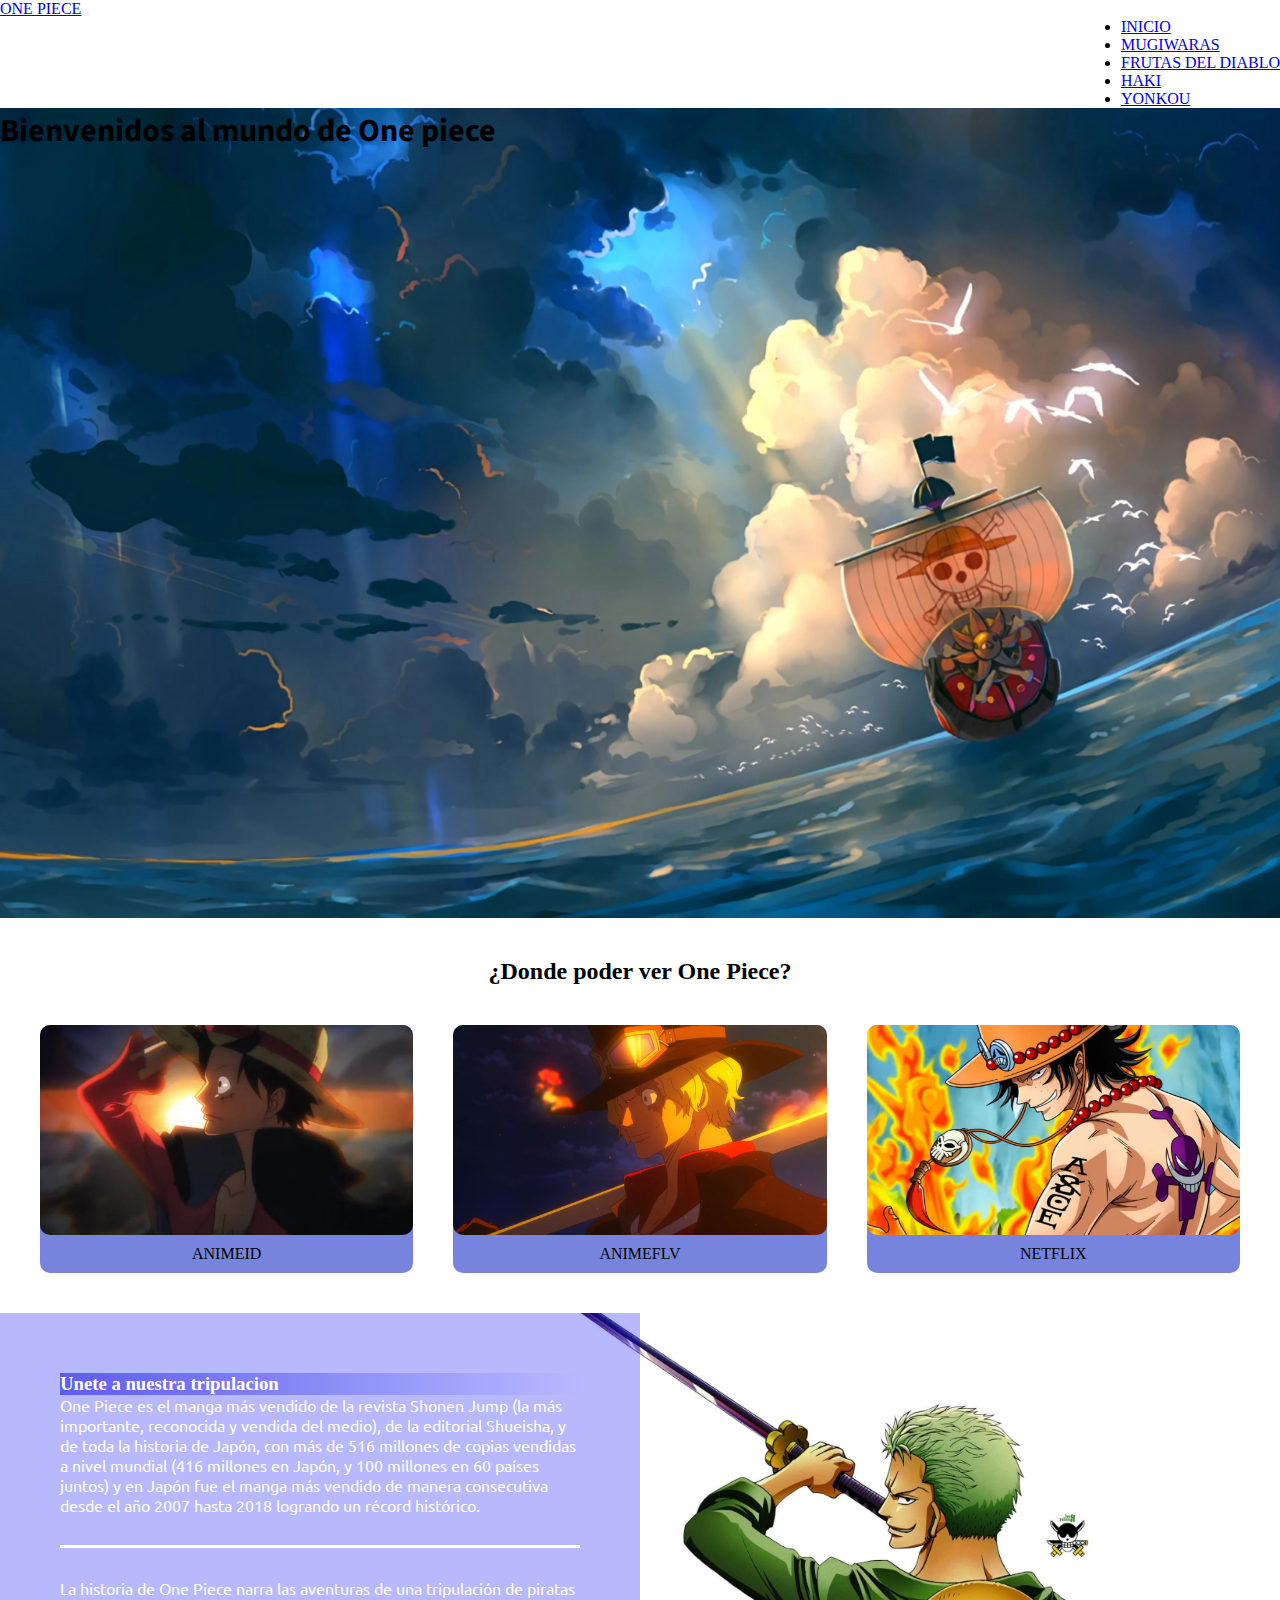
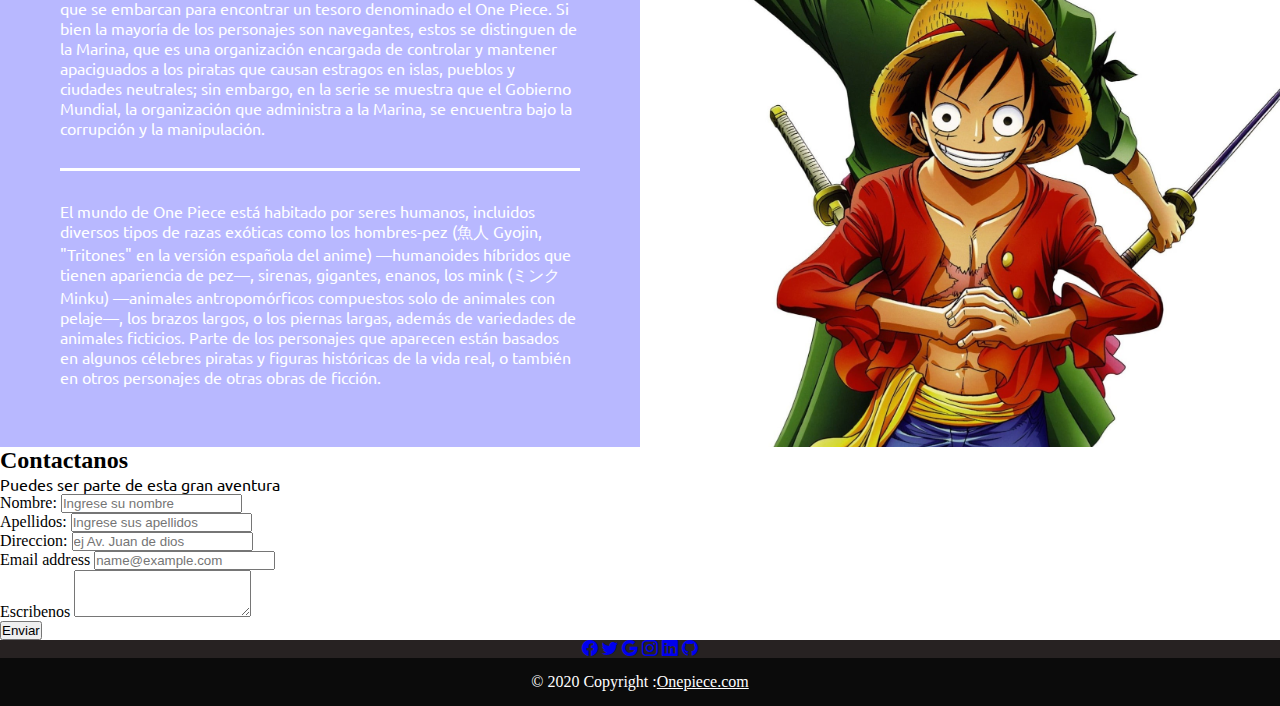
<file: index.html>
<!DOCTYPE html>
<html lang="en">

<head>
    <meta charset="UTF-8">
    <meta http-equiv="X-UA-Compatible" content="IE=edge">
    <meta name="viewport" content="width=device-width, initial-scale=1.0">
    <title>One Pice</title>
    <link rel="shortcut icon" href="./img/icono inicio calabera.webp" type="image/x-icon">
    <link rel="stylesheet" href="https://cdn.jsdelivr.net/npm/bootstrap-icons@1.10.3/font/bootstrap-icons.css">
    <link href="https://cdn.jsdelivr.net/npm/bootstrap@5.3.0-alpha1/dist/css/bootstrap.min.css" rel="stylesheet"
        integrity="sha384-GLhlTQ8iRABdZLl6O3oVMWSktQOp6b7In1Zl3/Jr59b6EGGoI1aFkw7cmDA6j6gD" crossorigin="anonymous">

    <link rel="stylesheet" href="./css/estilos.css">
</head>

<body>
    <header">
        <nav class="navbar navbar-expand-lg bg-primary-subtle fs-6">
            <div class="container-fluid">
                <a class="navbar-brand fw-bold" href="./index.html">ONE PIECE</a>
                <button class="navbar-toggler" type="button" data-bs-toggle="collapse" data-bs-target="#navbarNav"
                    aria-controls="navbarNav" aria-expanded="false" aria-label="Toggle navigation">
                    <span class="navbar-toggler-icon"></span>
                </button>
                <div class="collapse navbar-collapse" id="navbarNav">
                    <ul class="navbar-nav">
                        <li class="nav-item">
                            <a class="nav-link active" aria-current="page" href="./index.html">INICIO</a>
                        </li>
                        <li class="nav-item">
                            <a class="nav-link" href="./pages/mugiwaras.html">MUGIWARAS</a>
                        </li>
                        <li class="nav-item">
                            <a class="nav-link" href="./pages/frutasdeladiablo.html">FRUTAS DEL DIABLO</a>
                        </li>
                        <li class="nav-item">
                            <a class="nav-link" href="./pages/haki.html"">HAKI</a>
                        </li>
                        <li class=" nav-item">
                                <a class="nav-link" href="./pages/yonkou.html">YONKOU</a>
                        </li>
                    </ul>
                </div>
            </div>
        </nav>
        </header>

        <main>

            <section class="seccionPrincipal d-flex justify-content-center align-items-center text-center">
                <h1 class="text-white bg-dark p-3 rounded-4">Bienvenidos al mundo de One piece</h1>
            </section>

            <section class="paginasPiratas">
                <h2>¿Donde poder ver One Piece?</h2>

                <div class="targetas">
                    <div class="targeta targeta_luffi">
                        <img class="img" src="./img/luffireal.webp" alt="img-monkeydluffy">
                        <a href="">ANIMEID</a>
                    </div>
                    <div class="targeta targeta_sabo">
                        <img class="img" src="./img/sabo.jpg" alt="img-sabo">
                        <a href="">ANIMEFLV</a>
                    </div>
                    <div class="targeta targeta_asce">
                        <img class="img" src="./img/asce.webp" alt="img-asce">
                        <a href="">NETFLIX</a>
                    </div>
                </div>
            </section>


            <section class="pie_pagina">
                <div class="formulario">
                    <h3 class="unete">Unete a nuestra tripulacion</h3>
                    <p class="texto_1">One Piece es el manga más vendido de la revista Shonen Jump (la más importante,
                        reconocida y vendida del medio), de la editorial Shueisha, y de toda la historia de Japón, con
                        más
                        de 516 millones de copias vendidas a
                        nivel mundial (416 millones en Japón, y 100 millones en 60 países juntos) y en Japón fue el
                        manga
                        más vendido de manera
                        consecutiva desde el año 2007 hasta 2018 logrando un récord histórico.</p>
                    <p class="texto_1">La historia de One Piece narra las aventuras de una tripulación de piratas que se
                        embarcan para encontrar un tesoro
                        denominado el One Piece. Si bien la mayoría de los personajes son navegantes, estos se
                        distinguen de
                        la Marina, que es
                        una organización encargada de controlar y mantener apaciguados a los piratas que causan estragos
                        en
                        islas, pueblos y
                        ciudades neutrales; sin embargo, en la serie se muestra que el Gobierno Mundial, la organización
                        que
                        administra a la
                        Marina, se encuentra bajo la corrupción y la manipulación.</p>
                    <p> El mundo de One Piece está habitado por seres humanos, incluidos diversos tipos de razas
                        exóticas
                        como los hombres-pez
                        (魚人 Gyojin, "Tritones" en la versión española del anime) —humanoides híbridos que tienen
                        apariencia
                        de pez—, sirenas,
                        gigantes, enanos, los mink (ミンク Minku) —animales antropomórficos compuestos solo de animales con
                        pelaje—, los brazos
                        largos, o los piernas largas, además de variedades de animales ficticios. Parte de los
                        personajes
                        que aparecen están
                        basados en algunos célebres piratas y figuras históricas de la vida real, o también en otros
                        personajes de otras obras
                        de ficción.</p>
                </div>
            </section>

            <section class="container pt-5 pb-5">
                <h2 class="text-center">Contactanos</h2>
                <p class="text-center">Puedes ser parte de esta gran aventura</p>
                <form action="">
                    <div class="mb-3">
                        <label for="exampleFormControlInput1" class="form-label">Nombre:</label>
                        <input type="text" class="form-control" id="exampleFormControlInput1"
                            placeholder="Ingrese su nombre">
                    </div>
                    <div class="mb-3">
                        <label for="exampleFormControlInput1" class="form-label">Apellidos:</label>
                        <input type="text" class="form-control" id="exampleFormControlInput1"
                            placeholder="Ingrese sus apellidos">
                    </div>
                    <div class="mb-3">
                        <label for="exampleFormControlInput1" class="form-label">Direccion:</label>
                        <input type="text" class="form-control" id="exampleFormControlInput1"
                            placeholder="ej Av. Juan de dios">
                    </div>
                    <div class="mb-3">
                        <label for="exampleFormControlInput1" class="form-label">Email address</label>
                        <input type="email" class="form-control" id="exampleFormControlInput1"
                            placeholder="name@example.com">
                    </div>
                    <div class="mb-3">
                        <label for="exampleFormControlTextarea1" class="form-label">Escribenos</label>
                        <textarea class="form-control" id="exampleFormControlTextarea1" rows="3"></textarea>
                    </div>
                    <button type="submit" class="btn btn-outline-primary">Enviar</button>
                </form>
            </section>
        </main>

        <footer class="pie_pagina2">
            <div class="container p-4 pb-0">
                <div class="mb-4">
                    <a class="btn btn-outline-light btn-floating m-1"
                        href="https://es-la.facebook.com/login/device-based/regular/login/" role="button"><i
                            class="bi bi-facebook"></i></a>
                    <a class="btn btn-outline-light btn-floating m-1" href="https://twitter.com/?lang=es"
                        role="button"><i class="bi bi-twitter"></i></a>
                    <a class="btn btn-outline-light btn-floating m-1" href="https://www.google.com/" role="button"><i
                            class="bi bi-google"></i></a>
                    <a class="btn btn-outline-light btn-floating m-1" href="https://www.instagram.com/" role="button"><i
                            class="bi bi-instagram"></i></a>
                    <a class="btn btn-outline-light btn-floating m-1" href="https://cl.linkedin.com/" role="button"><i
                            class="bi bi-linkedin"></i></a>
                    <a class="btn btn-outline-light btn-floating m-1" href="https://github.com/" role="button"><i
                            class="bi bi-github"></i></a>
                </div>
            </div>
            <div class="copyright">
                © 2020 Copyright :
                <a href="https://one-piece.com/">Onepiece.com</a>
            </div>
        </footer>

        <script src="https://cdn.jsdelivr.net/npm/bootstrap@5.3.0-alpha1/dist/js/bootstrap.bundle.min.js"
            integrity="sha384-w76AqPfDkMBDXo30jS1Sgez6pr3x5MlQ1ZAGC+nuZB+EYdgRZgiwxhTBTkF7CXvN" crossorigin="anonymous">
            </script>

</body>

</html>
</file>
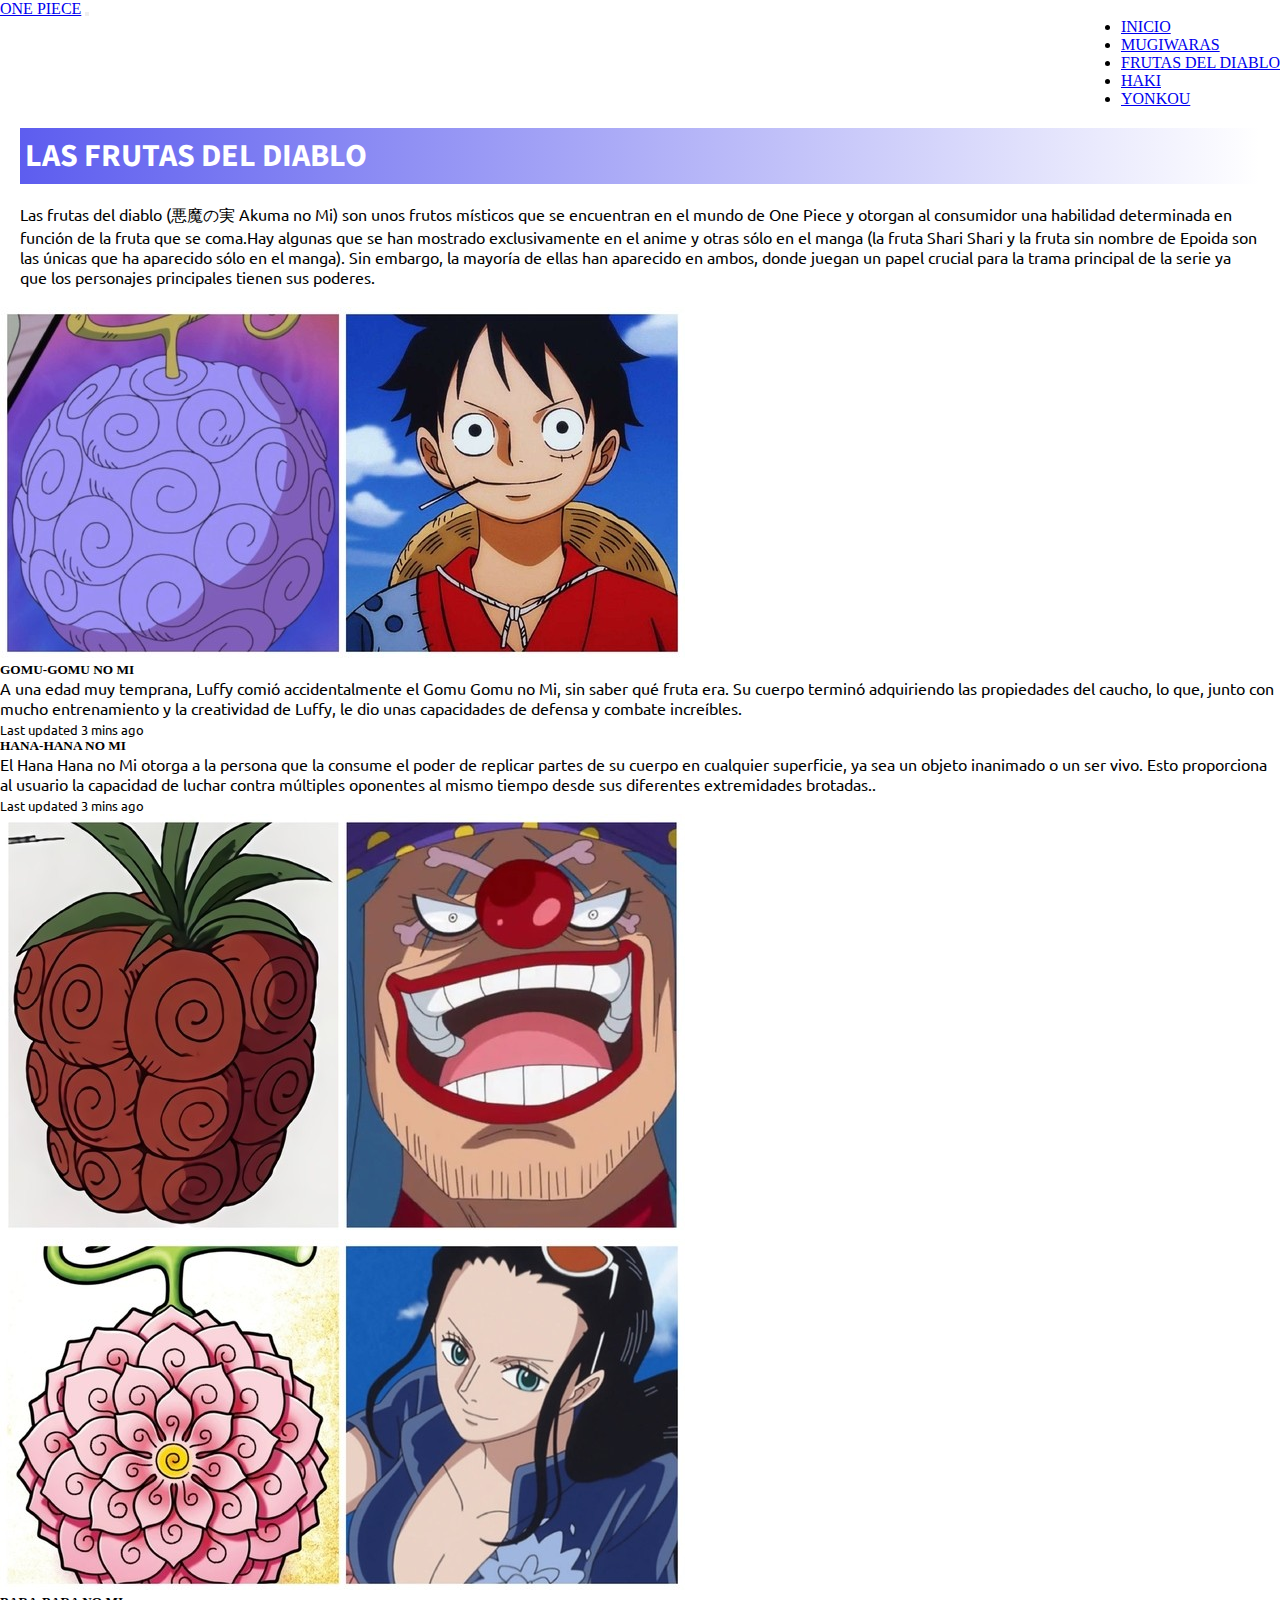
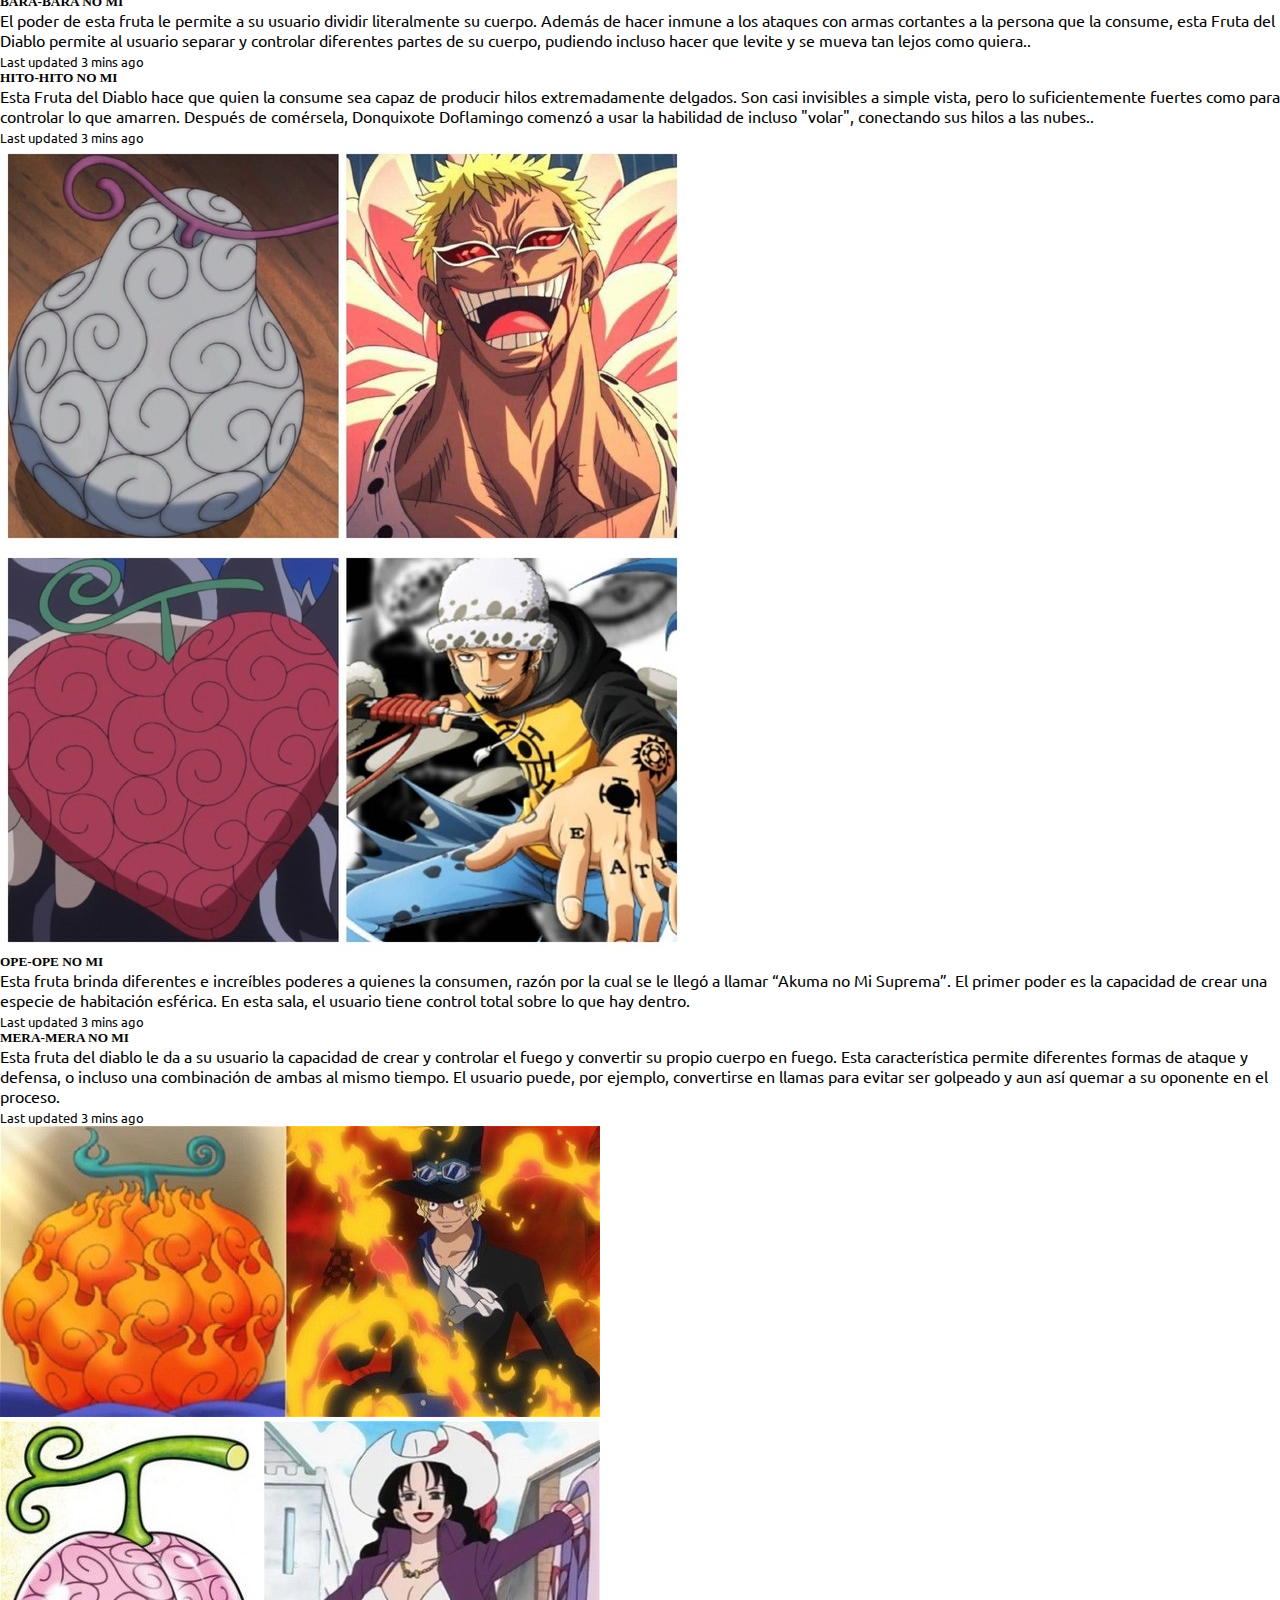
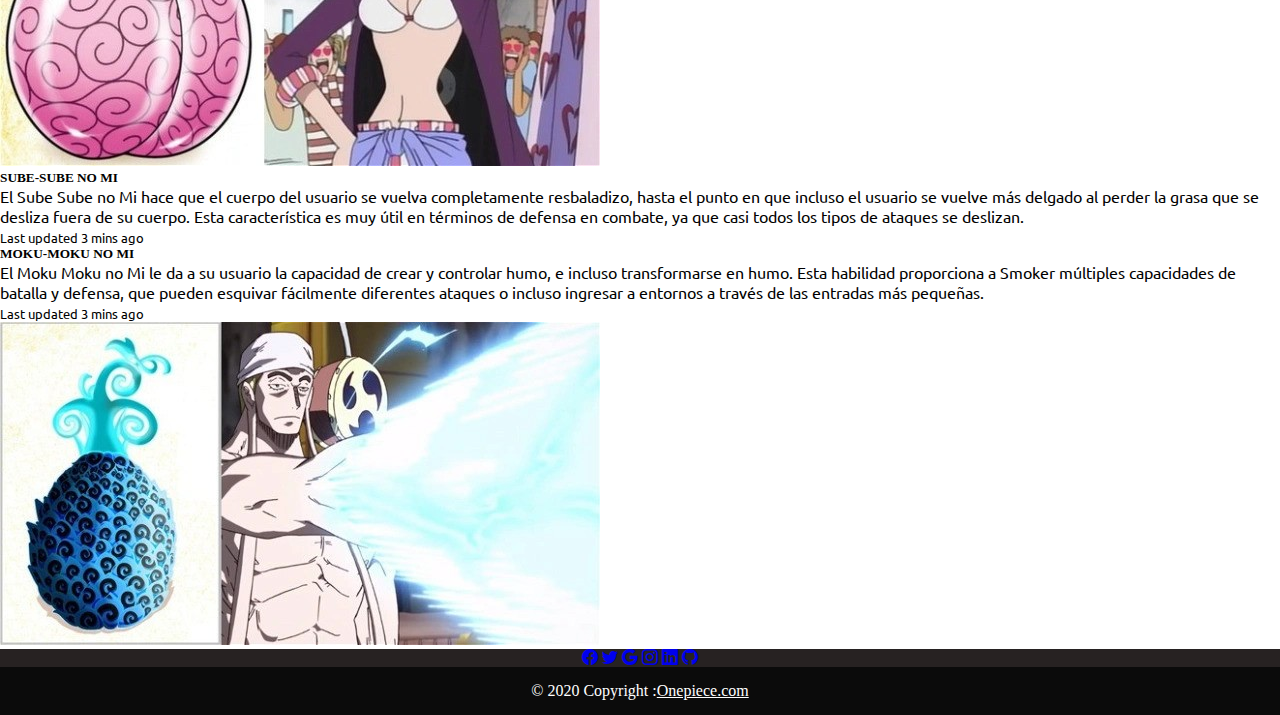
<file: pages/frutasdeladiablo.html>
<!DOCTYPE html>
<html lang="en">

<head>
    <meta charset="UTF-8">
    <meta http-equiv="X-UA-Compatible" content="IE=edge">
    <meta name="viewport" content="width=device-width, initial-scale=1.0">
    <title>Frutas del Diablo</title>
    <link rel="shortcut icon" href="../img/frutas del diablo icono.png" type="image/x-icon">
    <link rel="stylesheet" href="https://cdn.jsdelivr.net/npm/bootstrap-icons@1.10.3/font/bootstrap-icons.css">
    <link href="https://cdn.jsdelivr.net/npm/bootstrap@5.3.0-alpha1/dist/css/bootstrap.min.css" rel="stylesheet"
        integrity="sha384-GLhlTQ8iRABdZLl6O3oVMWSktQOp6b7In1Zl3/Jr59b6EGGoI1aFkw7cmDA6j6gD" crossorigin="anonymous">

    <link rel="stylesheet" href="../css/estilos.css">
</head>

<body>
    <header>
        <nav class="navbar navbar-expand-lg bg-primary-subtle fs-6">
            <div class="container-fluid">
                <a class="navbar-brand fw-bold" href="../index.html">ONE PIECE</a>
                <button class="navbar-toggler" type="button" data-bs-toggle="collapse" data-bs-target="#navbarNav"
                    aria-controls="navbarNav" aria-expanded="false" aria-label="Toggle navigation">
                    <span class="navbar-toggler-icon"></span>
                </button>
                <div class="collapse navbar-collapse" id="navbarNav">
                    <ul class="navbar-nav">
                        <li class="nav-item">
                            <a class="nav-link active" aria-current="page" href="../index.html">INICIO</a>
                        </li>
                        <li class="nav-item">
                            <a class="nav-link" href="./mugiwaras.html">MUGIWARAS</a>
                        </li>
                        <li class="nav-item">
                            <a class="nav-link" href="./frutasdeladiablo.html">FRUTAS DEL DIABLO</a>
                        </li>
                        <li class="nav-item">
                            <a class="nav-link" href="./haki.html"">HAKI</a>
                        </li>
                        <li class=" nav-item">
                                <a class="nav-link" href="./yonkou.html">YONKOU</a>
                        </li>
                    </ul>
                </div>
            </div>
        </nav>
    </header>

    <main>
        <section class="tituloContenedor2">
            <h1>LAS FRUTAS DEL DIABLO</h1>

            <p class="justify-content">Las frutas del diablo (悪魔の実 Akuma no Mi) son unos frutos místicos que se
                encuentran en el mundo de One Piece y otorgan
                al consumidor una habilidad determinada en función de la fruta que se coma.Hay algunas que se han
                mostrado exclusivamente en el anime y otras sólo en el manga (la fruta Shari Shari y la fruta sin
                nombre de Epoida son las únicas que ha aparecido sólo en el manga). Sin embargo, la mayoría de ellas han
                aparecido en
                ambos, donde juegan un papel crucial para la trama principal de la serie ya que los personajes
                principales tienen sus
                poderes.</p>
        </section>

        <section class="container pb-3">
            <div class="row">

                <div class="col-md-6">
                    <div class="card mb-3">
                        <img src="../img/1-gomu-gomu-no-mi-luffy-cke.jpg" class="card-img-top" alt="img-gomugomu">
                        <div class="card-body">
                            <h5 class="card-title">GOMU-GOMU NO MI</h5>
                            <p class="card-text">A una edad muy temprana, Luffy comió accidentalmente el Gomu Gomu no
                                Mi, sin saber qué fruta era. Su cuerpo terminó
                                adquiriendo las propiedades del caucho, lo que, junto con mucho entrenamiento y la
                                creatividad de Luffy, le dio unas
                                capacidades de defensa y combate increíbles.</p>
                            <p class="card-text"><small class="text-muted">Last updated 3 mins ago</small></p>
                        </div>
                    </div>
                    <div class="card">
                        <div class="card-body">
                            <h5 class="card-title">HANA-HANA NO MI</h5>
                            <p class="card-text">El Hana Hana no Mi otorga a la persona que la consume el poder de
                                replicar partes de su cuerpo en cualquier superficie,
                                ya sea un objeto inanimado o un ser vivo. Esto proporciona al usuario la capacidad de
                                luchar contra múltiples oponentes
                                al mismo tiempo desde sus diferentes extremidades brotadas..</p>
                            <p class="card-text"><small class="text-muted">Last updated 3 mins ago</small></p>
                        </div>
                        <img src="../img/4-bara-bara-no-mi-buggy-cke.jpg" class="card-img-bottom" alt="img-barabara">
                    </div>
                </div>

                <div class="col-md-6">
                    <div class="card mb-3">
                        <img src="../img/2-hana-hana-no-mi-nico-robin-cke.jpg" class="card-img-top" alt="img-hanahana">
                        <div class="card-body">
                            <h5 class="card-title">BARA-BARA NO MI</h5>
                            <p class="card-text">El poder de esta fruta le permite a su usuario dividir literalmente su
                                cuerpo. Además de hacer inmune a los ataques con
                                armas cortantes a la persona que la consume, esta Fruta del Diablo permite al usuario
                                separar y controlar diferentes
                                partes de su cuerpo, pudiendo incluso hacer que levite y se mueva tan lejos como
                                quiera..</p>
                            <p class="card-text"><small class="text-muted">Last updated 3 mins ago</small></p>
                        </div>
                    </div>
                    <div class="card">
                        <div class="card-body">
                            <h5 class="card-title">HITO-HITO NO MI</h5>
                            <p class="card-text">Esta Fruta del Diablo hace que quien la consume sea capaz de producir
                                hilos extremadamente delgados. Son casi invisibles
                                a simple vista, pero lo suficientemente fuertes como para controlar lo que amarren.
                                Después de comérsela, Donquixote
                                Doflamingo comenzó a usar la habilidad de incluso "volar", conectando sus hilos a las
                                nubes..</p>
                            <p class="card-text"><small class="text-muted">Last updated 3 mins ago</small></p>
                        </div>
                        <img src="../img/6-ito-ito-no-mi-donquixote-doflamingo-1-cke.jpg" class="card-img-bottom"
                            alt="img-hitohito">
                    </div>
                </div>
            </div>
        </section>

        <section class="container pb-5">
            <div class="row">
                <div class="col-md-6">
                    <div class="card mb-3">
                        <img src="../img/7-ope-ope-no-mi-trafalgar-law-cke.jpg" class="card-img-top" alt="img-opeope">
                        <div class="card-body">
                            <h5 class="card-title">OPE-OPE NO MI</h5>
                            <p class="card-text">Esta fruta brinda diferentes e increíbles poderes a quienes la
                                consumen, razón por la cual se le llegó a llamar “Akuma
                                no Mi Suprema”. El primer poder es la capacidad de crear una especie de habitación
                                esférica. En esta sala, el usuario
                                tiene control total sobre lo que hay dentro.</p>
                            <p class="card-text"><small class="text-muted">Last updated 3 mins ago</small></p>
                        </div>
                    </div>
                    <div class="card">
                        <div class="card-body">
                            <h5 class="card-title">MERA-MERA NO MI</h5>
                            <p class="card-text">Esta fruta del diablo le da a su usuario la capacidad de crear y
                                controlar el fuego y convertir su propio cuerpo en
                                fuego. Esta característica permite diferentes formas de ataque y defensa, o incluso una
                                combinación de ambas al mismo
                                tiempo. El usuario puede, por ejemplo, convertirse en llamas para evitar ser golpeado y
                                aun así quemar a su oponente en
                                el proceso.</p>
                            <p class="card-text"><small class="text-muted">Last updated 3 mins ago</small></p>
                        </div>
                        <img src="../img/MERA-MERA.jpg" class="card-img-bottom" alt="img-meramera">
                    </div>
                </div>

                <div class="col-md-6">
                    <div class="card mb-3">
                        <img src="../img/comer comer.jpg" class="card-img-top" alt="img-subesube">
                        <div class="card-body">
                            <h5 class="card-title">SUBE-SUBE NO MI</h5>
                            <p class="card-text">El Sube Sube no Mi hace que el cuerpo del usuario se vuelva
                                completamente resbaladizo, hasta el punto en que incluso el
                                usuario se vuelve más delgado al perder la grasa que se desliza fuera de su cuerpo. Esta
                                característica es muy útil en
                                términos de defensa en combate, ya que casi todos los tipos de ataques se deslizan.</p>
                            <p class="card-text"><small class="text-muted">Last updated 3 mins ago</small></p>
                        </div>
                    </div>
                    <div class="card">
                        <div class="card-body">
                            <h5 class="card-title">MOKU-MOKU NO MI</h5>
                            <p class="card-text">El Moku Moku no Mi le da a su usuario la capacidad de crear y controlar
                                humo, e incluso transformarse en humo. Esta
                                habilidad proporciona a Smoker múltiples capacidades de batalla y defensa, que pueden
                                esquivar fácilmente diferentes
                                ataques o incluso ingresar a entornos a través de las entradas más pequeñas.</p>
                            <p class="card-text"><small class="text-muted">Last updated 3 mins ago</small></p>
                        </div>
                        <img src="../img/enel.jpg" class="card-img-bottom" alt="img-mokumoku">
                    </div>
                </div>
            </div>
        </section>
    </main>

    <footer class="pie_pagina2">
        <div class="container p-4 pb-0">
            <div class="mb-4">
                <a class="btn btn-outline-light btn-floating m-1" href="https://es-la.facebook.com/login/device-based/regular/login/" role="button"><i
                        class="bi bi-facebook"></i></a>
                <a class="btn btn-outline-light btn-floating m-1" href="https://twitter.com/?lang=es" role="button"><i
                        class="bi bi-twitter"></i></a>
                <a class="btn btn-outline-light btn-floating m-1" href="https://www.google.com/" role="button"><i
                        class="bi bi-google"></i></a>
                <a class="btn btn-outline-light btn-floating m-1" href="https://www.instagram.com/" role="button"><i
                        class="bi bi-instagram"></i></a>
                <a class="btn btn-outline-light btn-floating m-1" href="https://cl.linkedin.com/" role="button"><i
                        class="bi bi-linkedin"></i></a>
                <a class="btn btn-outline-light btn-floating m-1" href="https://github.com/" role="button"><i
                        class="bi bi-github"></i></a>
            </div>
        </div>
        <div class="copyright">
            © 2020 Copyright :
            <a href="https://one-piece.com/">Onepiece.com</a>
        </div>
    </footer>

    <script src="https://cdn.jsdelivr.net/npm/bootstrap@5.3.0-alpha1/dist/js/bootstrap.bundle.min.js"
        integrity="sha384-w76AqPfDkMBDXo30jS1Sgez6pr3x5MlQ1ZAGC+nuZB+EYdgRZgiwxhTBTkF7CXvN" crossorigin="anonymous">
        </script>

</body>

</html>
</file>
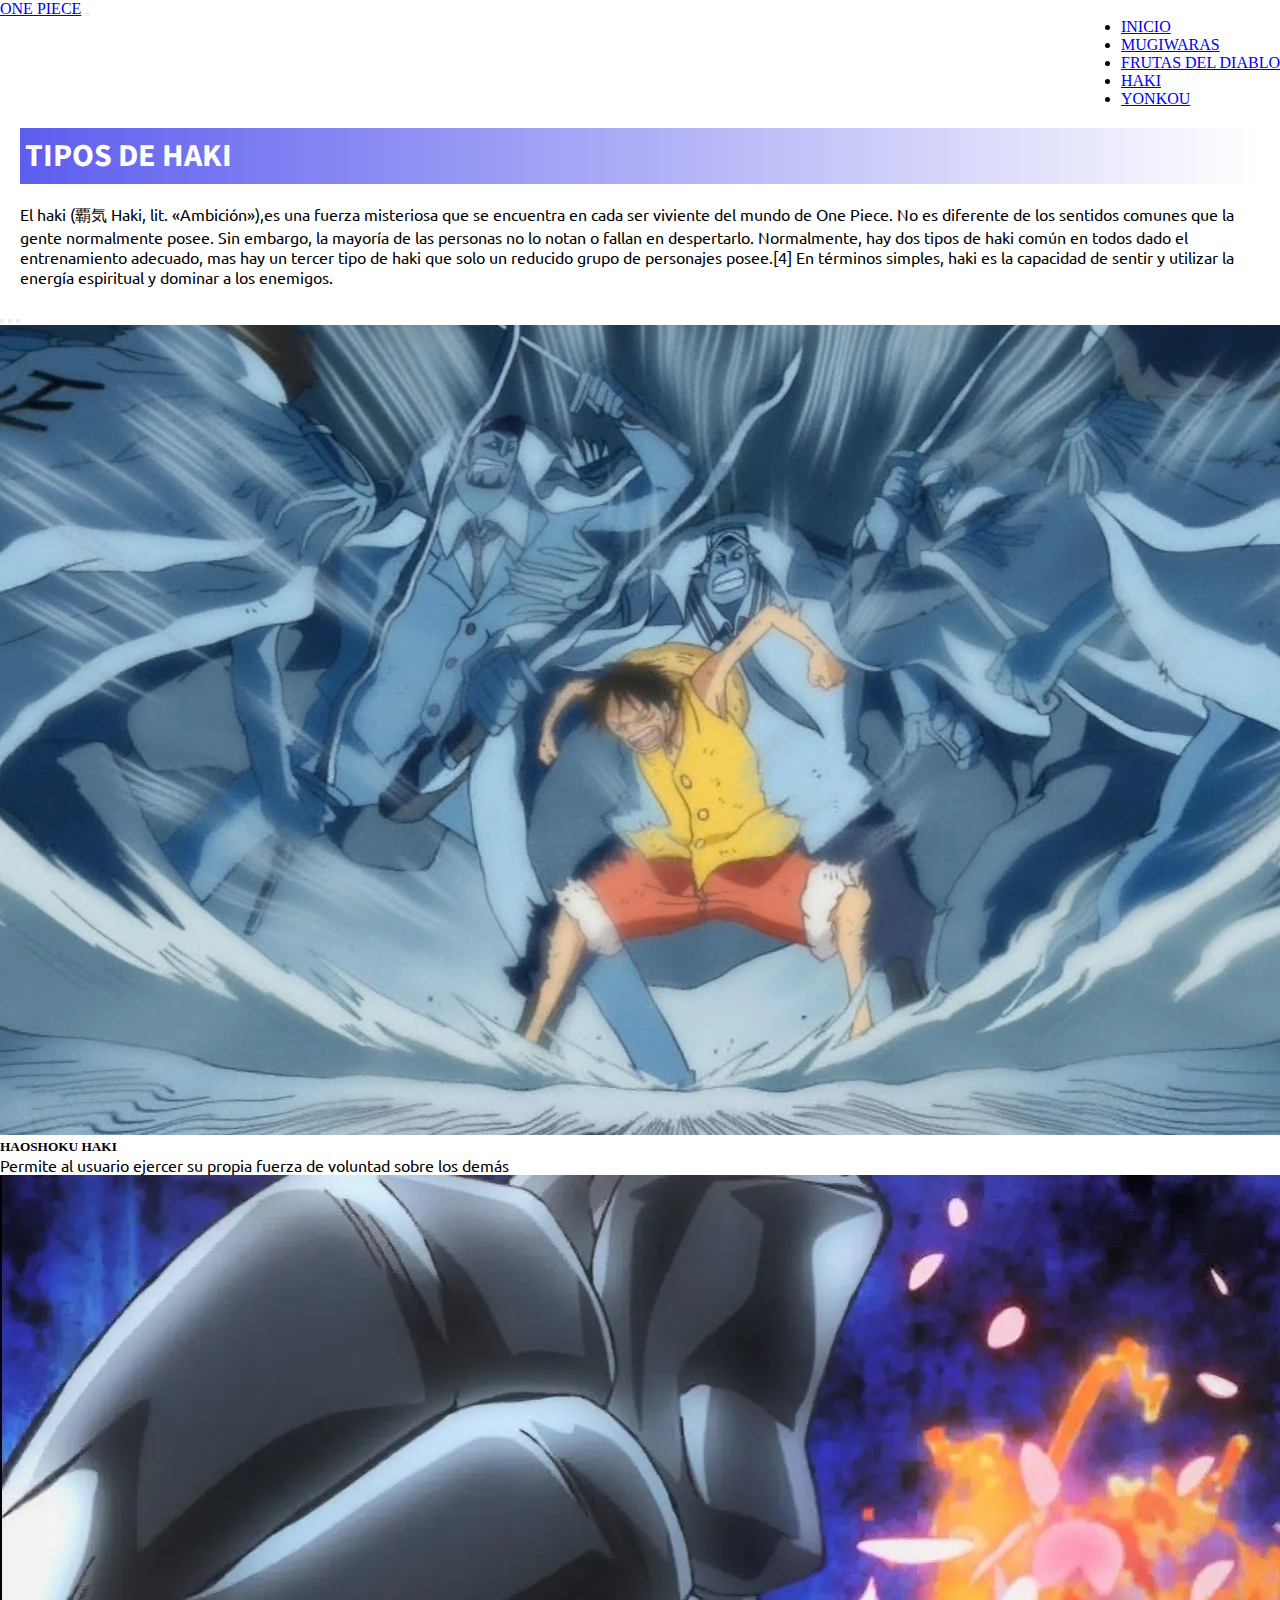
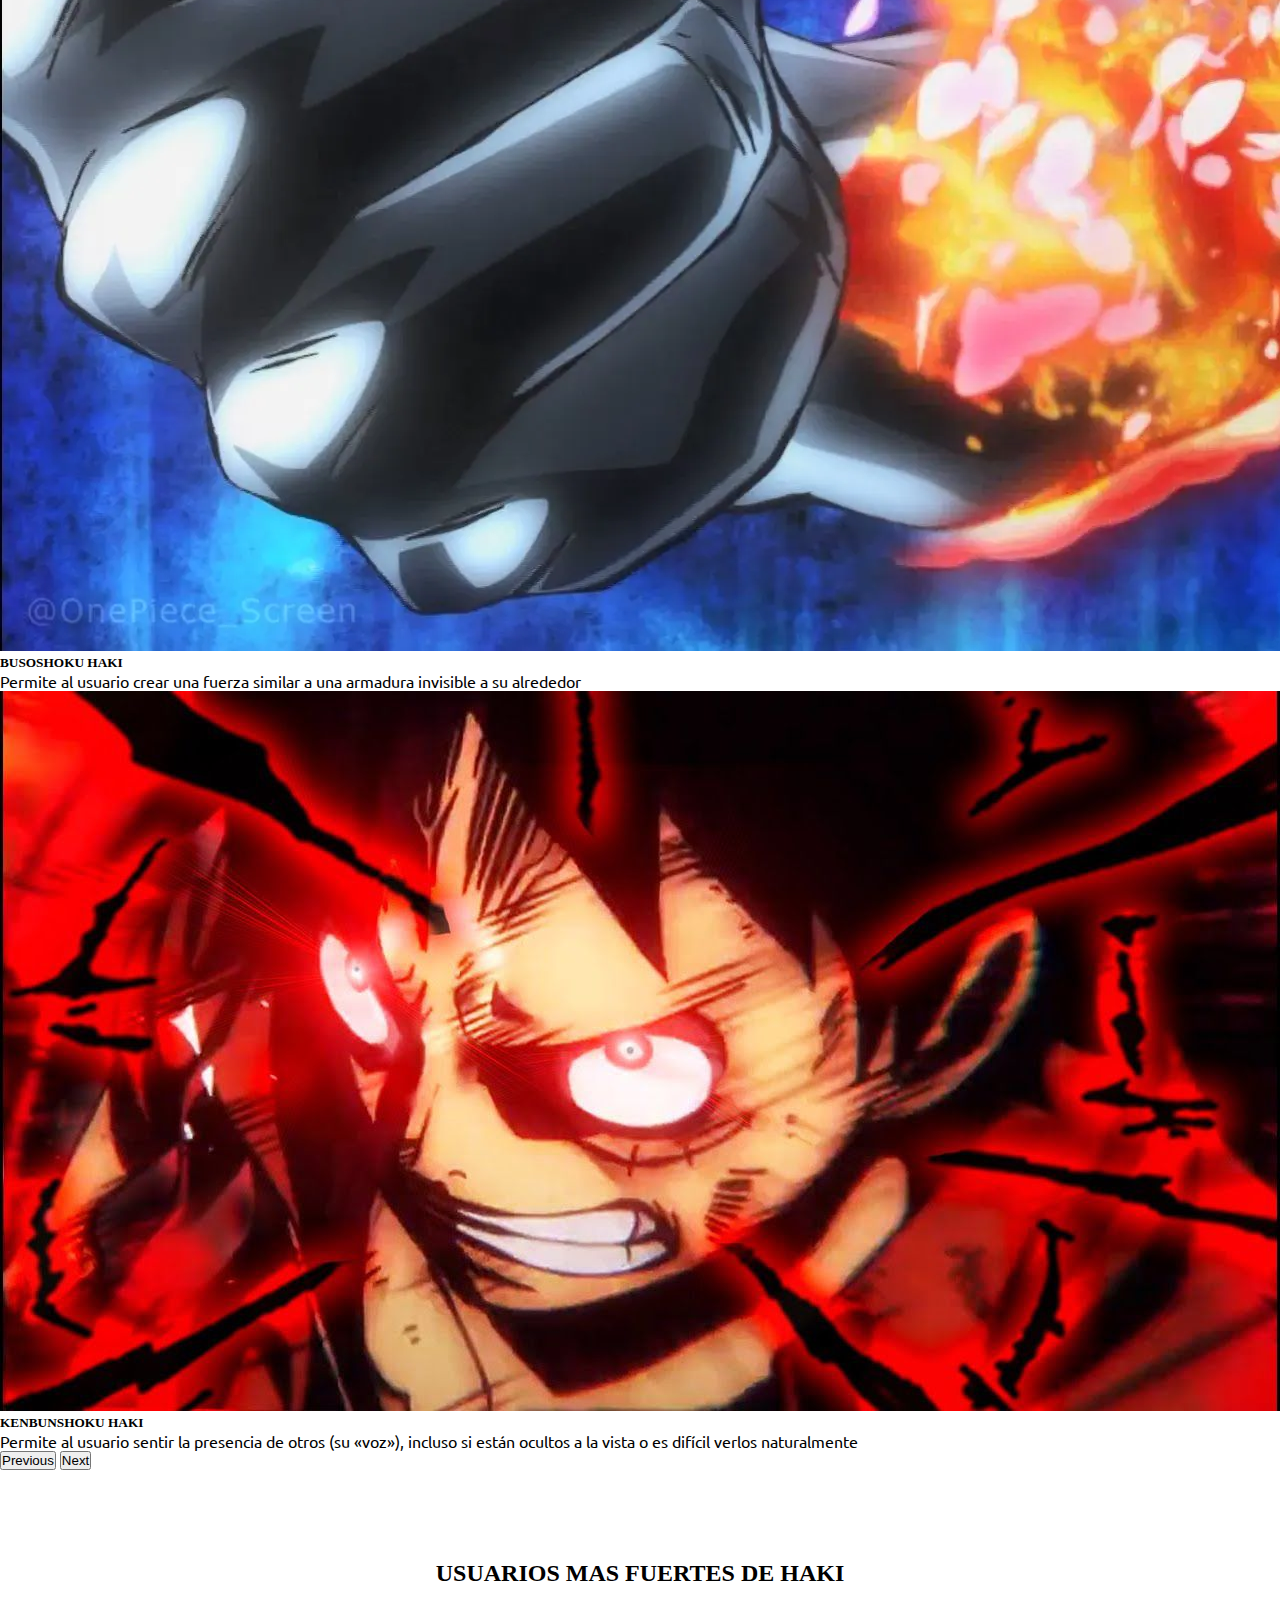
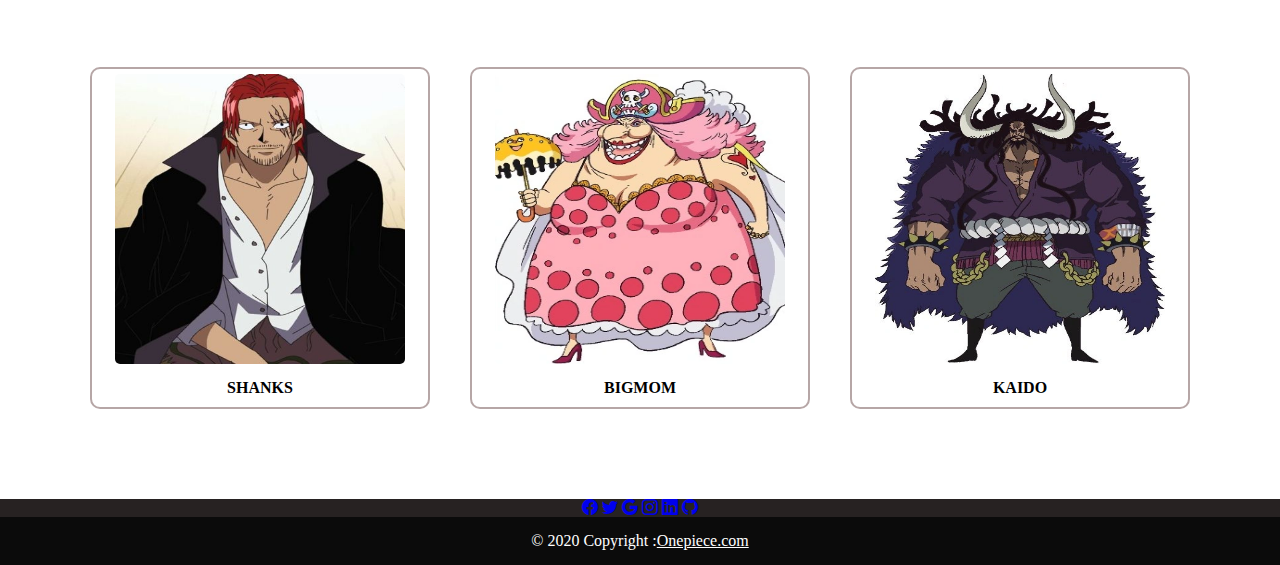
<file: pages/haki.html>
<!DOCTYPE html>
<html lang="en">

<head>
    <meta charset="UTF-8">
    <meta http-equiv="X-UA-Compatible" content="IE=edge">
    <meta name="viewport" content="width=device-width, initial-scale=1.0">
    <title>Haki</title>
    <link rel="shortcut icon" href="../img/icono haki.png" type="image/x-icon">
    <link rel="stylesheet" href="https://cdn.jsdelivr.net/npm/bootstrap-icons@1.10.3/font/bootstrap-icons.css">
    <link href="https://cdn.jsdelivr.net/npm/bootstrap@5.3.0-alpha1/dist/css/bootstrap.min.css" rel="stylesheet"
        integrity="sha384-GLhlTQ8iRABdZLl6O3oVMWSktQOp6b7In1Zl3/Jr59b6EGGoI1aFkw7cmDA6j6gD" crossorigin="anonymous">

    <link rel="stylesheet" href="../css/estilos.css">
</head>

<body>
    <header>
        <nav class="navbar navbar-expand-lg bg-primary-subtle fs-6">
            <div class="container-fluid">
                <a class="navbar-brand fw-bold" href="../index.html">ONE PIECE</a>
                <button class="navbar-toggler" type="button" data-bs-toggle="collapse" data-bs-target="#navbarNav"
                    aria-controls="navbarNav" aria-expanded="false" aria-label="Toggle navigation">
                    <span class="navbar-toggler-icon"></span>
                </button>
                <div class="collapse navbar-collapse" id="navbarNav">
                    <ul class="navbar-nav">
                        <li class="nav-item">
                            <a class="nav-link active" aria-current="page" href="../index.html">INICIO</a>
                        </li>
                        <li class="nav-item">
                            <a class="nav-link" href="./mugiwaras.html">MUGIWARAS</a>
                        </li>
                        <li class="nav-item">
                            <a class="nav-link" href="./frutasdeladiablo.html">FRUTAS DEL DIABLO</a>
                        </li>
                        <li class="nav-item">
                            <a class="nav-link" href="./haki.html"">HAKI</a>
                        </li>
                        <li class=" nav-item">
                                <a class="nav-link" href="./yonkou.html">YONKOU</a>
                        </li>
                    </ul>
                </div>
            </div>
        </nav>
    </header>

    <main>
        <section class="tituloContenedor3">
            <h1>TIPOS DE HAKI</h1>

            <p class="justify-content">El haki (覇気 Haki, lit. «Ambición»),es una fuerza misteriosa que se encuentra
                en cada ser viviente del mundo de One
                Piece. No es diferente de los sentidos comunes que la gente normalmente posee. Sin embargo, la mayoría
                de las personas
                no lo notan o fallan en despertarlo. Normalmente, hay dos tipos de haki común en todos dado el
                entrenamiento adecuado,
                mas hay un tercer tipo de haki que solo un reducido grupo de personajes posee.[4] En términos simples,
                haki es la
                capacidad de sentir y utilizar la energía espiritual y dominar a los enemigos.</p>
        </section>

        <section>
            <div id="carouselExampleCaptions" class="carousel slide">
                <div class="carousel-indicators">
                    <button type="button" data-bs-target="#carouselExampleCaptions" data-bs-slide-to="0" class="active"
                        aria-current="true" aria-label="Slide 1"></button>
                    <button type="button" data-bs-target="#carouselExampleCaptions" data-bs-slide-to="1"
                        aria-label="Slide 2"></button>
                    <button type="button" data-bs-target="#carouselExampleCaptions" data-bs-slide-to="2"
                        aria-label="Slide 3"></button>
                </div>

                <div class="carousel-inner p-5">
                    <div class="carousel-item active">
                        <img src="../img/haki del rey.webp" class="d-block w-100" alt="img-hakidelrey">
                        <div class="carousel-caption d-none d-md-block">
                            <h5 class="fw-bold">HAOSHOKU HAKI</h5>
                            <p class="fw-bold">Permite al usuario ejercer su propia fuerza de voluntad sobre los
                                demás</p>
                        </div>
                    </div>
                    <div class="carousel-item">
                        <img src="../img/haki2.webp" class="d-block w-100" alt="img-hakiarmadura">
                        <div class="carousel-caption d-none d-md-block">
                            <h5 class="fw-bold">BUSOSHOKU HAKI</h5>
                            <p class="fw-bold">Permite al usuario crear una fuerza similar a una armadura invisible a
                                su
                                alrededor</p>
                        </div>
                    </div>
                    <div class="carousel-item">
                        <img src="../img/haki observacion.jpg" class="d-block w-100" alt="img-hakiobservacion">
                        <div class="carousel-caption d-none d-md-block">
                            <h5 class="fw-bold">KENBUNSHOKU HAKI</h5>
                            <p class="fw-bold">Permite al usuario sentir la presencia de otros (su «voz»), incluso si
                                están
                                ocultos a la vista o es difícil
                                verlos naturalmente</p>
                        </div>
                    </div>
                </div>
                <button class="carousel-control-prev" type="button" data-bs-target="#carouselExampleCaptions"
                    data-bs-slide="prev">
                    <span class="carousel-control-prev-icon" aria-hidden="true"></span>
                    <span class="visually-hidden">Previous</span>
                </button>
                <button class="carousel-control-next" type="button" data-bs-target="#carouselExampleCaptions"
                    data-bs-slide="next">
                    <span class="carousel-control-next-icon" aria-hidden="true"></span>
                    <span class="visually-hidden">Next</span>
                </button>
            </div>

            <div class="targetas2">
                <h2>USUARIOS MAS FUERTES DE HAKI</h2>
                <div class="targetas3">
                    <div class="targeta4 targeta_shank">
                        <img class="img2" src="../img/akagami.jpg" alt="img-shanks">
                        <a href="../pages/yonkou.html">SHANKS</a>
                    </div>
                    <div class="targeta4 targeta_bigmom">
                        <img class="img2" src="../img/Modelo_de_Big_Mom_en_el_anime.webp" alt="img-bigmom">
                        <a href="../pages/yonkou.html">BIGMOM</a>
                    </div>
                    <div class="targeta4 targeta_kaido">
                        <img class="img2" src="../img/Vestimenta_de_Kaido.webp" alt="img-kaido">
                        <a href="../pages/yonkou.html">KAIDO</a>
                    </div>
                </div>
            </div>
        </section>
    </main>
    <footer class="pie_pagina2">
        <div class="container p-4 pb-0">
            <div class="mb-4">
                <a class="btn btn-outline-light btn-floating m-1"
                    href="https://es-la.facebook.com/login/device-based/regular/login/" role="button"><i
                        class="bi bi-facebook"></i></a>
                <a class="btn btn-outline-light btn-floating m-1" href="https://twitter.com/?lang=es" role="button"><i
                        class="bi bi-twitter"></i></a>
                <a class="btn btn-outline-light btn-floating m-1" href="https://www.google.com/" role="button"><i
                        class="bi bi-google"></i></a>
                <a class="btn btn-outline-light btn-floating m-1" href="https://www.instagram.com/" role="button"><i
                        class="bi bi-instagram"></i></a>
                <a class="btn btn-outline-light btn-floating m-1" href="https://cl.linkedin.com/" role="button"><i
                        class="bi bi-linkedin"></i></a>
                <a class="btn btn-outline-light btn-floating m-1" href="https://github.com/" role="button"><i
                        class="bi bi-github"></i></a>
            </div>
        </div>
        <div class="copyright">
            © 2020 Copyright :
            <a href="https://one-piece.com/">Onepiece.com</a>
        </div>
    </footer>

    <script src="https://cdn.jsdelivr.net/npm/bootstrap@5.3.0-alpha1/dist/js/bootstrap.bundle.min.js"
        integrity="sha384-w76AqPfDkMBDXo30jS1Sgez6pr3x5MlQ1ZAGC+nuZB+EYdgRZgiwxhTBTkF7CXvN" crossorigin="anonymous">
        </script>
</body>

</html>
</file>
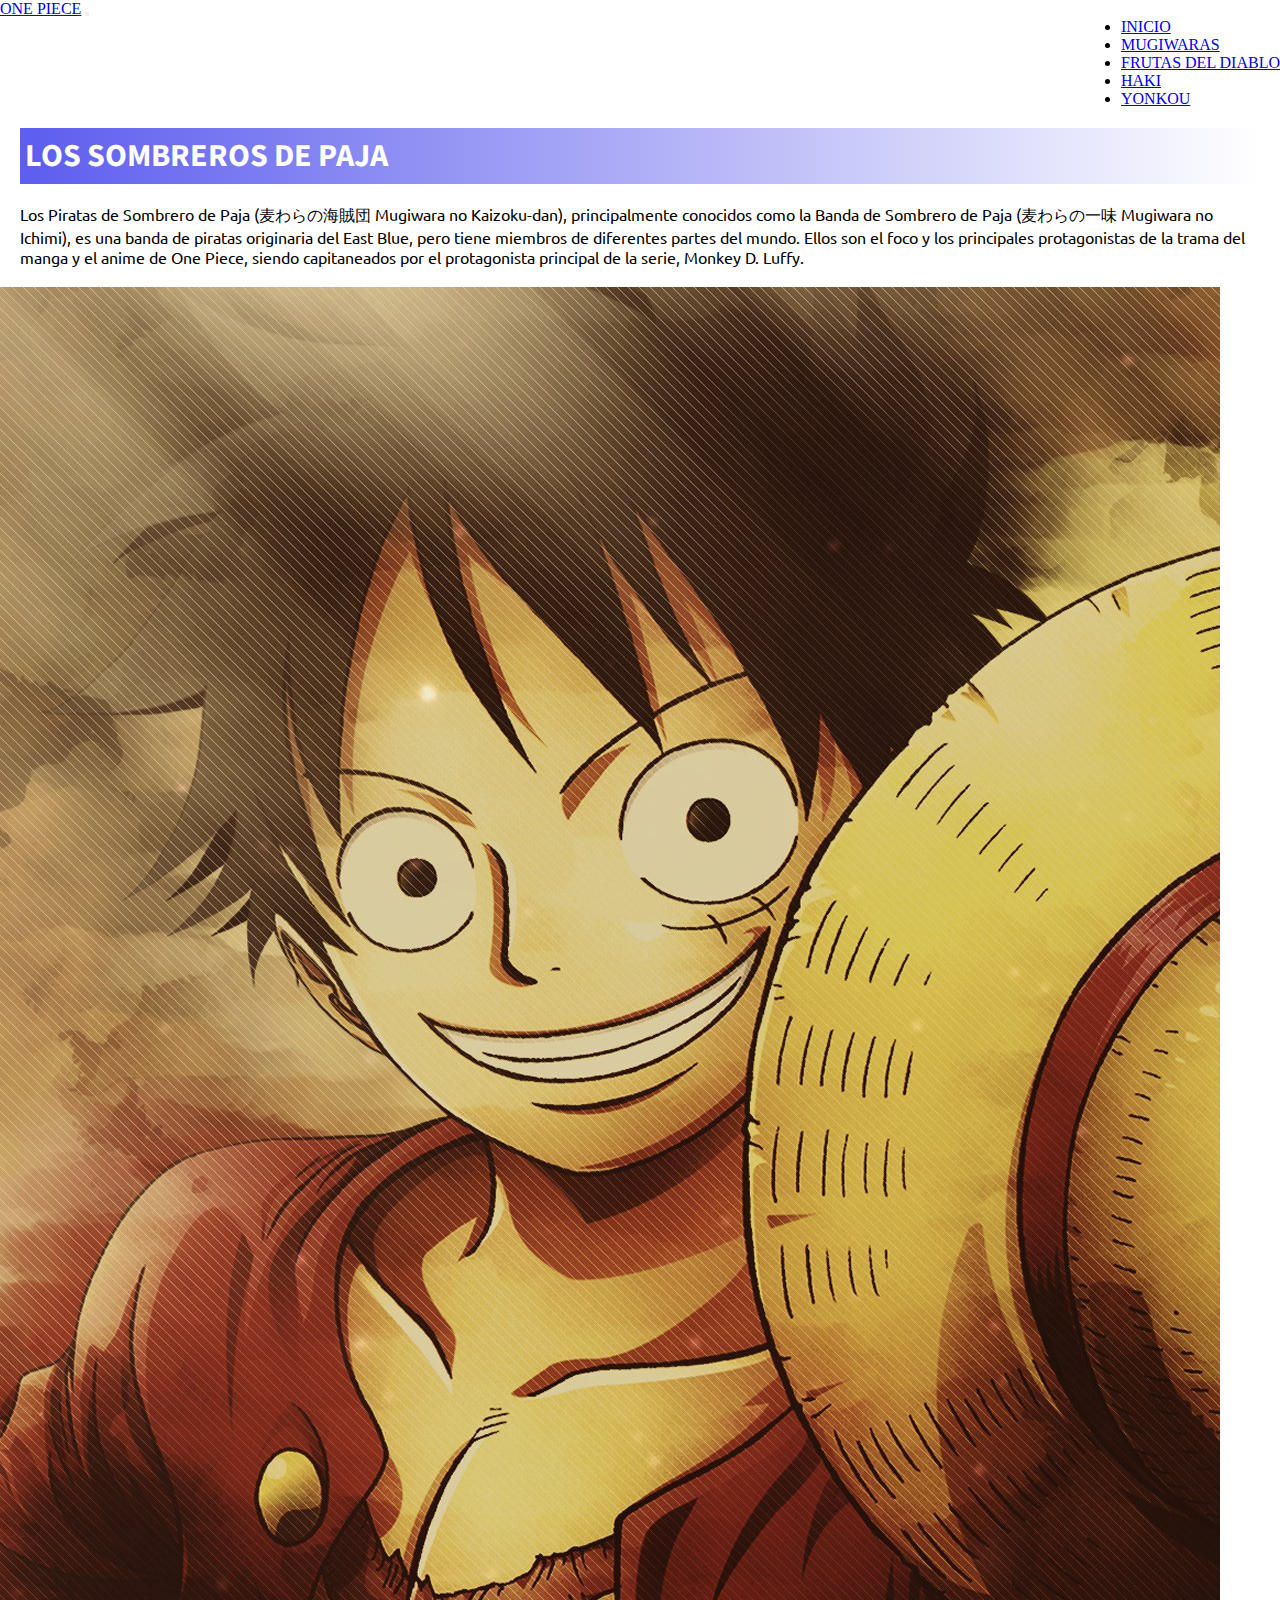
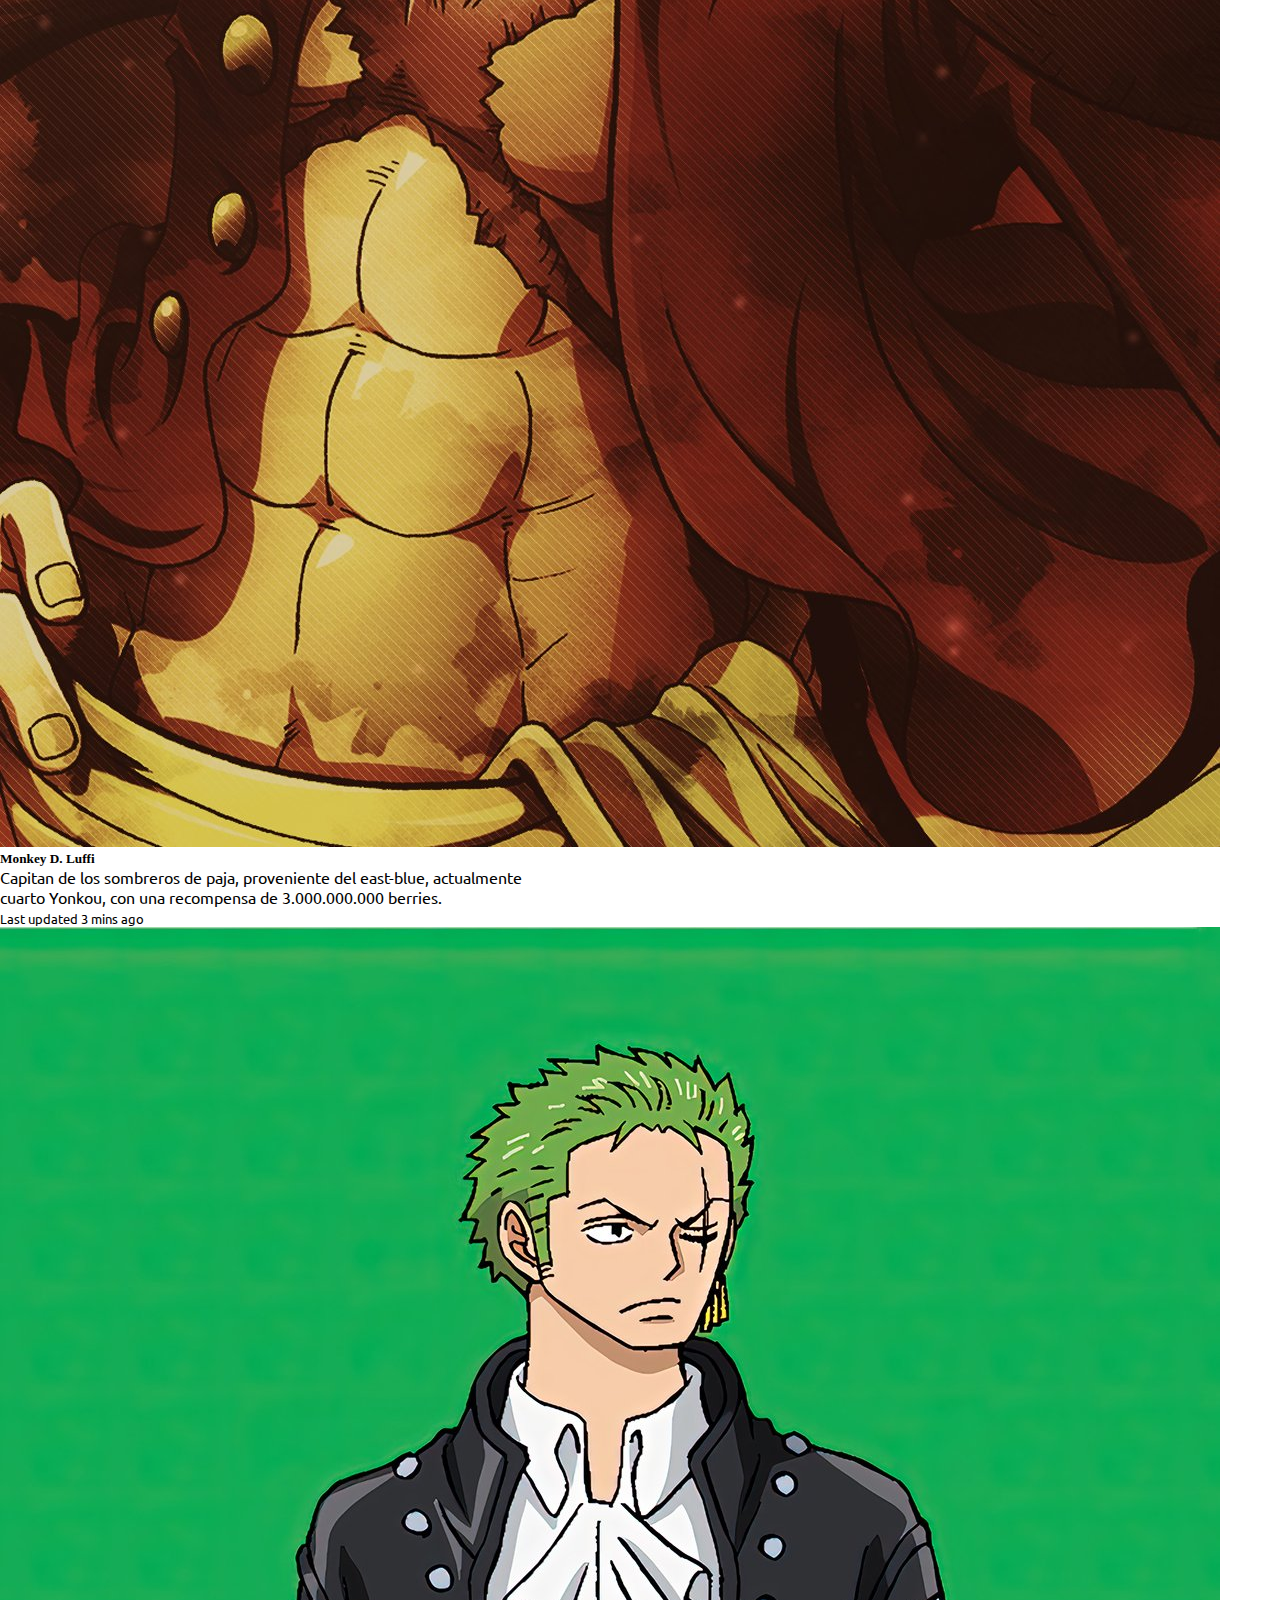
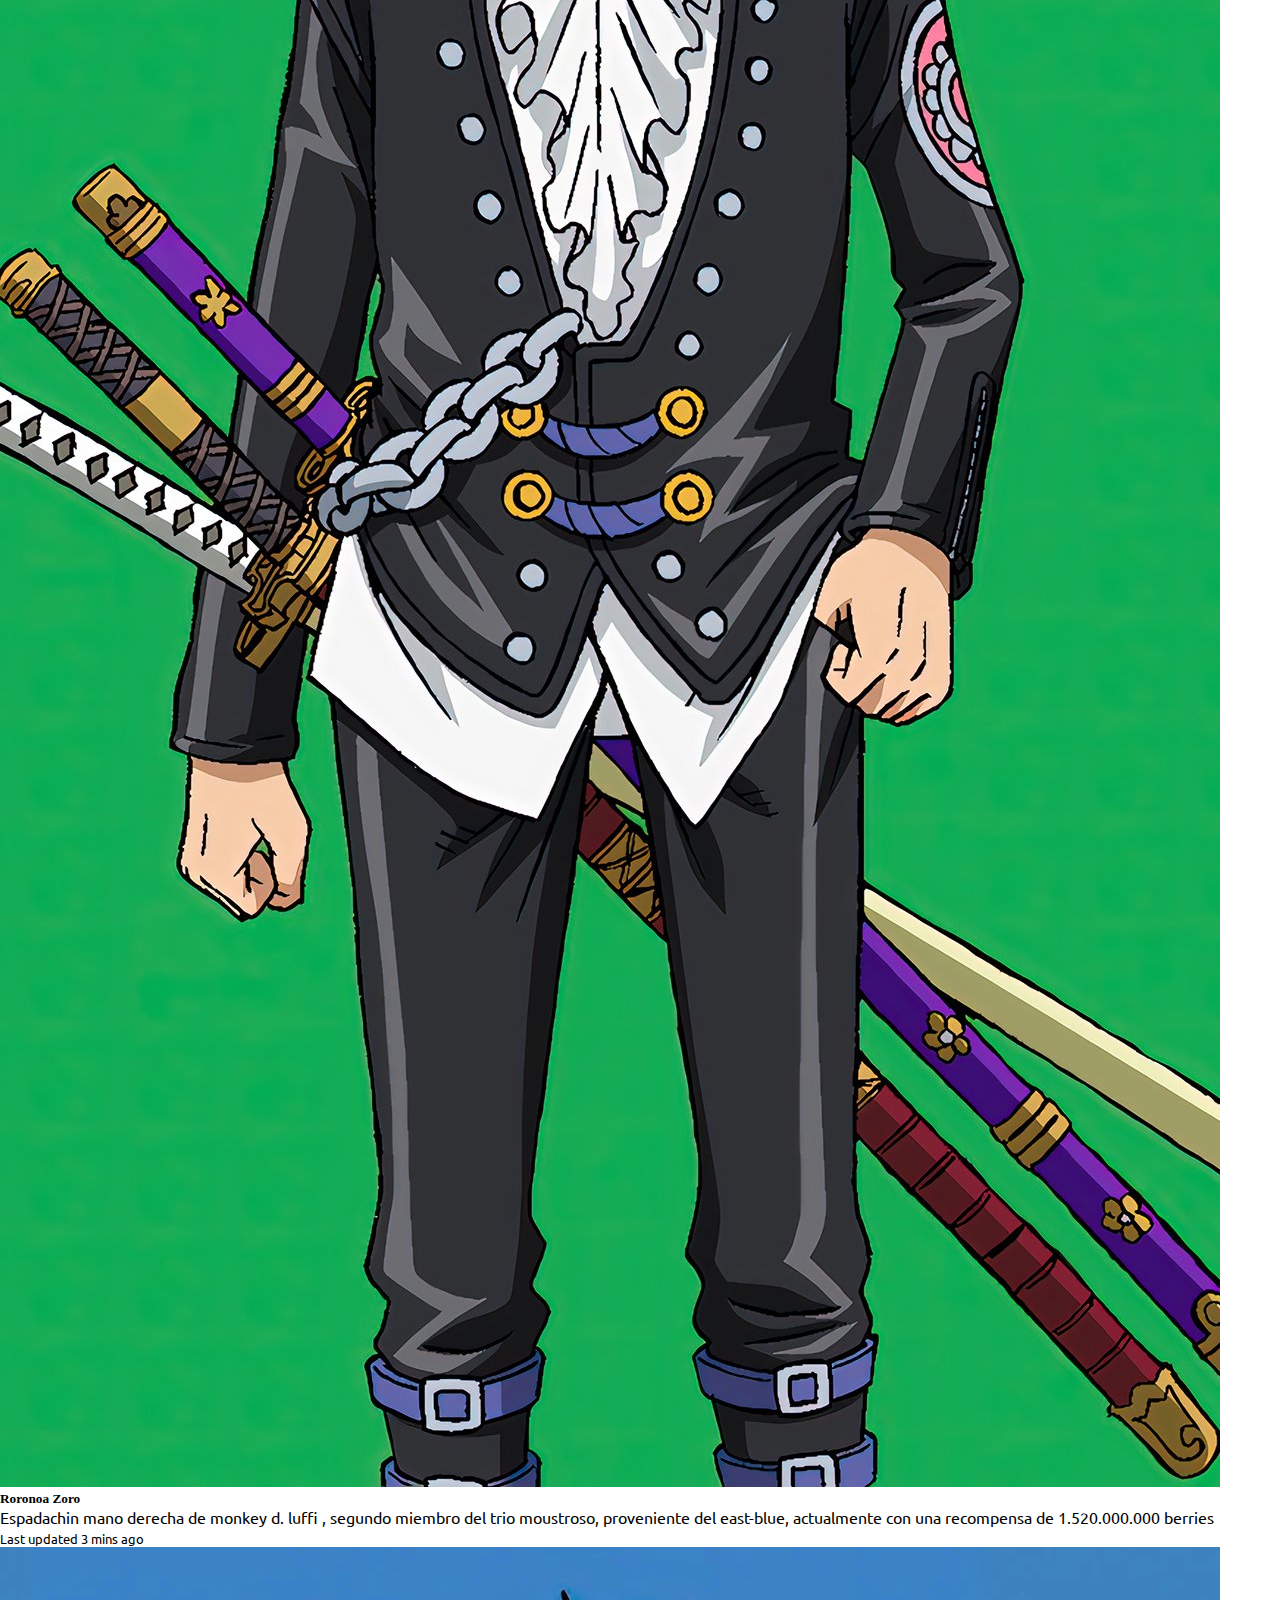
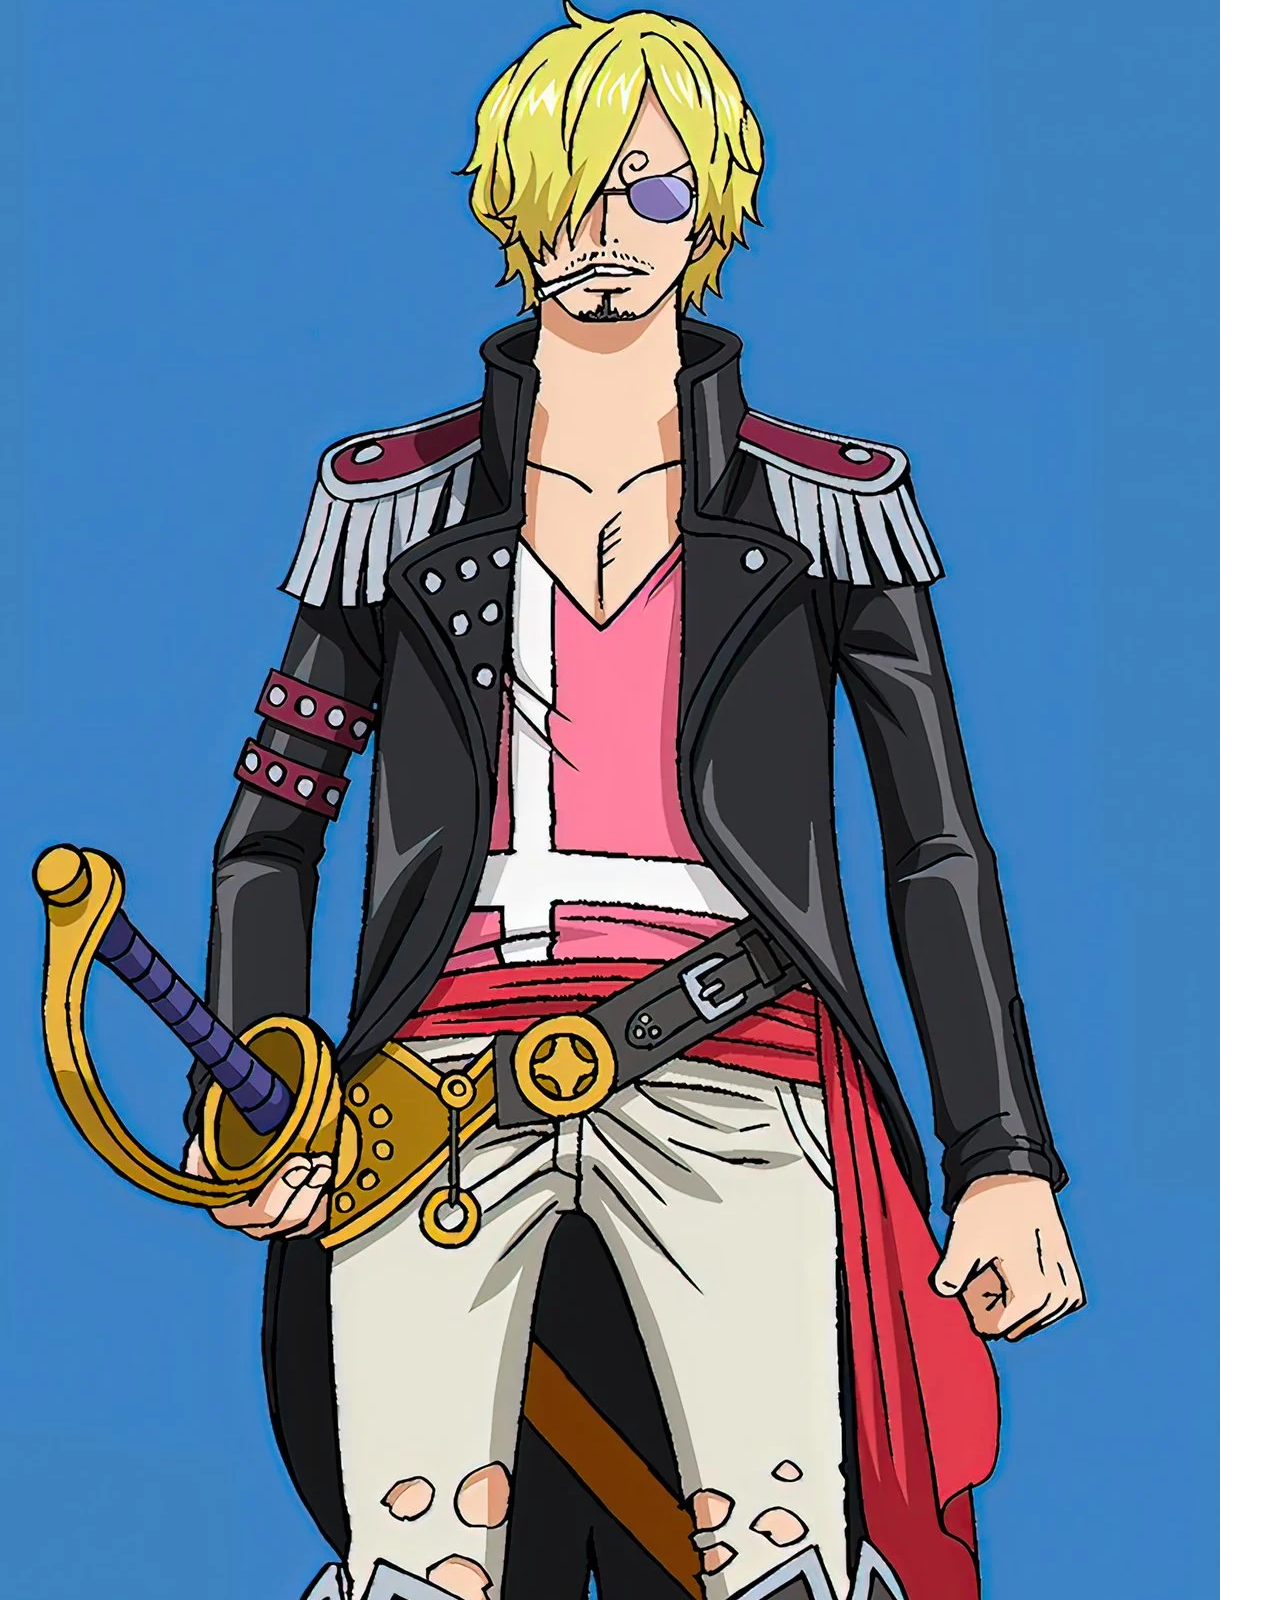
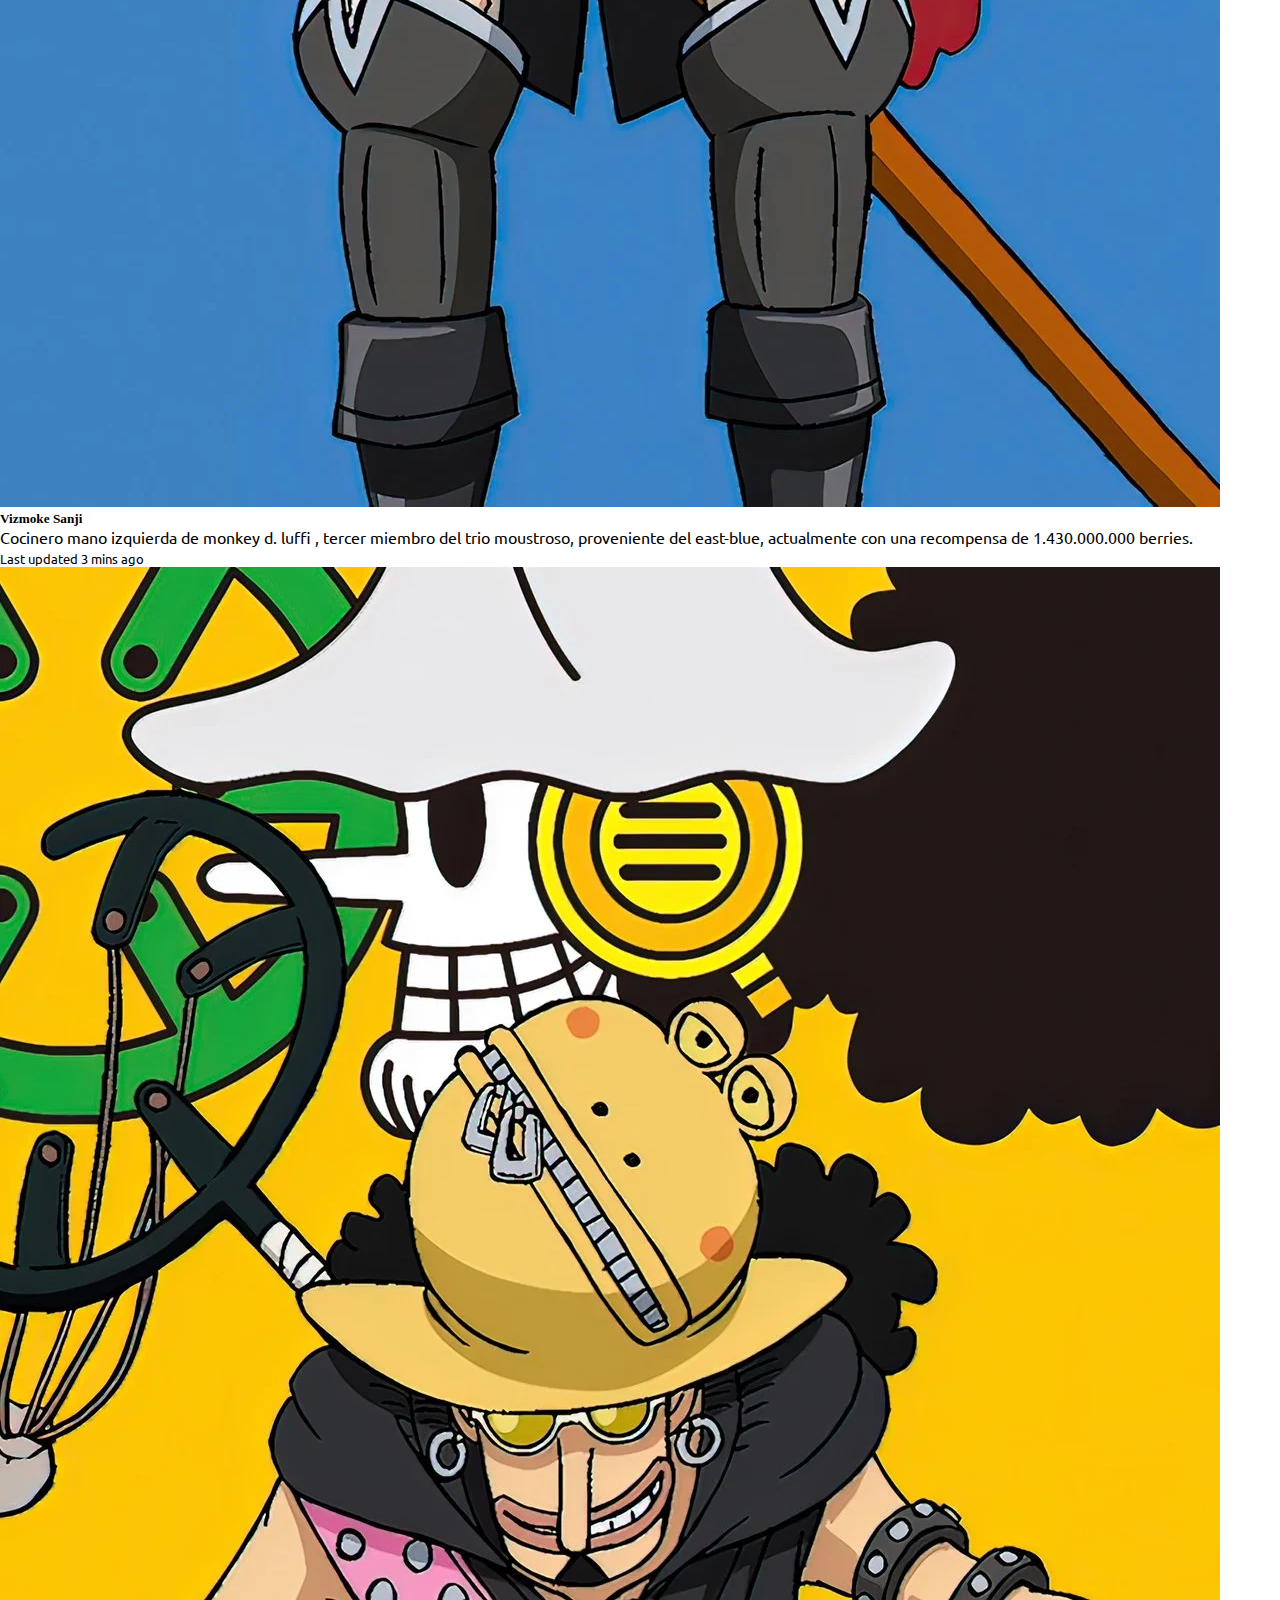
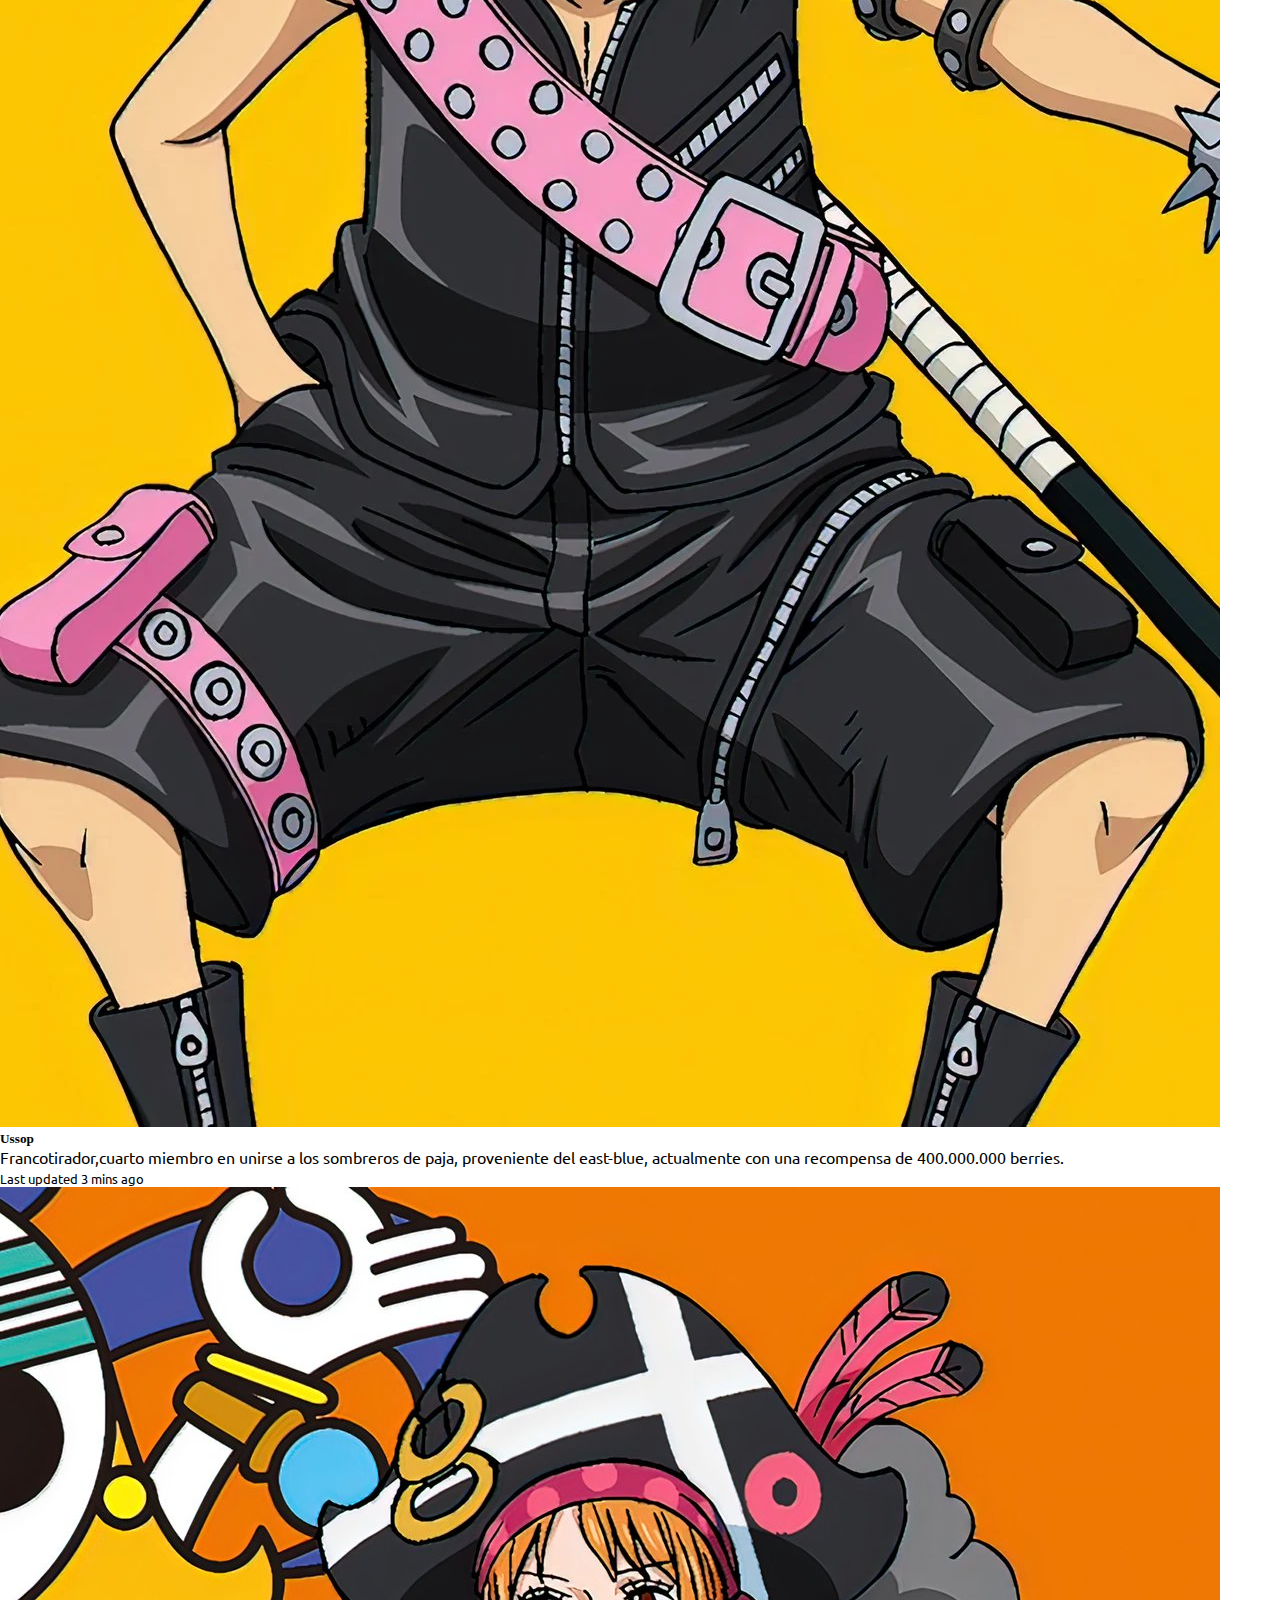
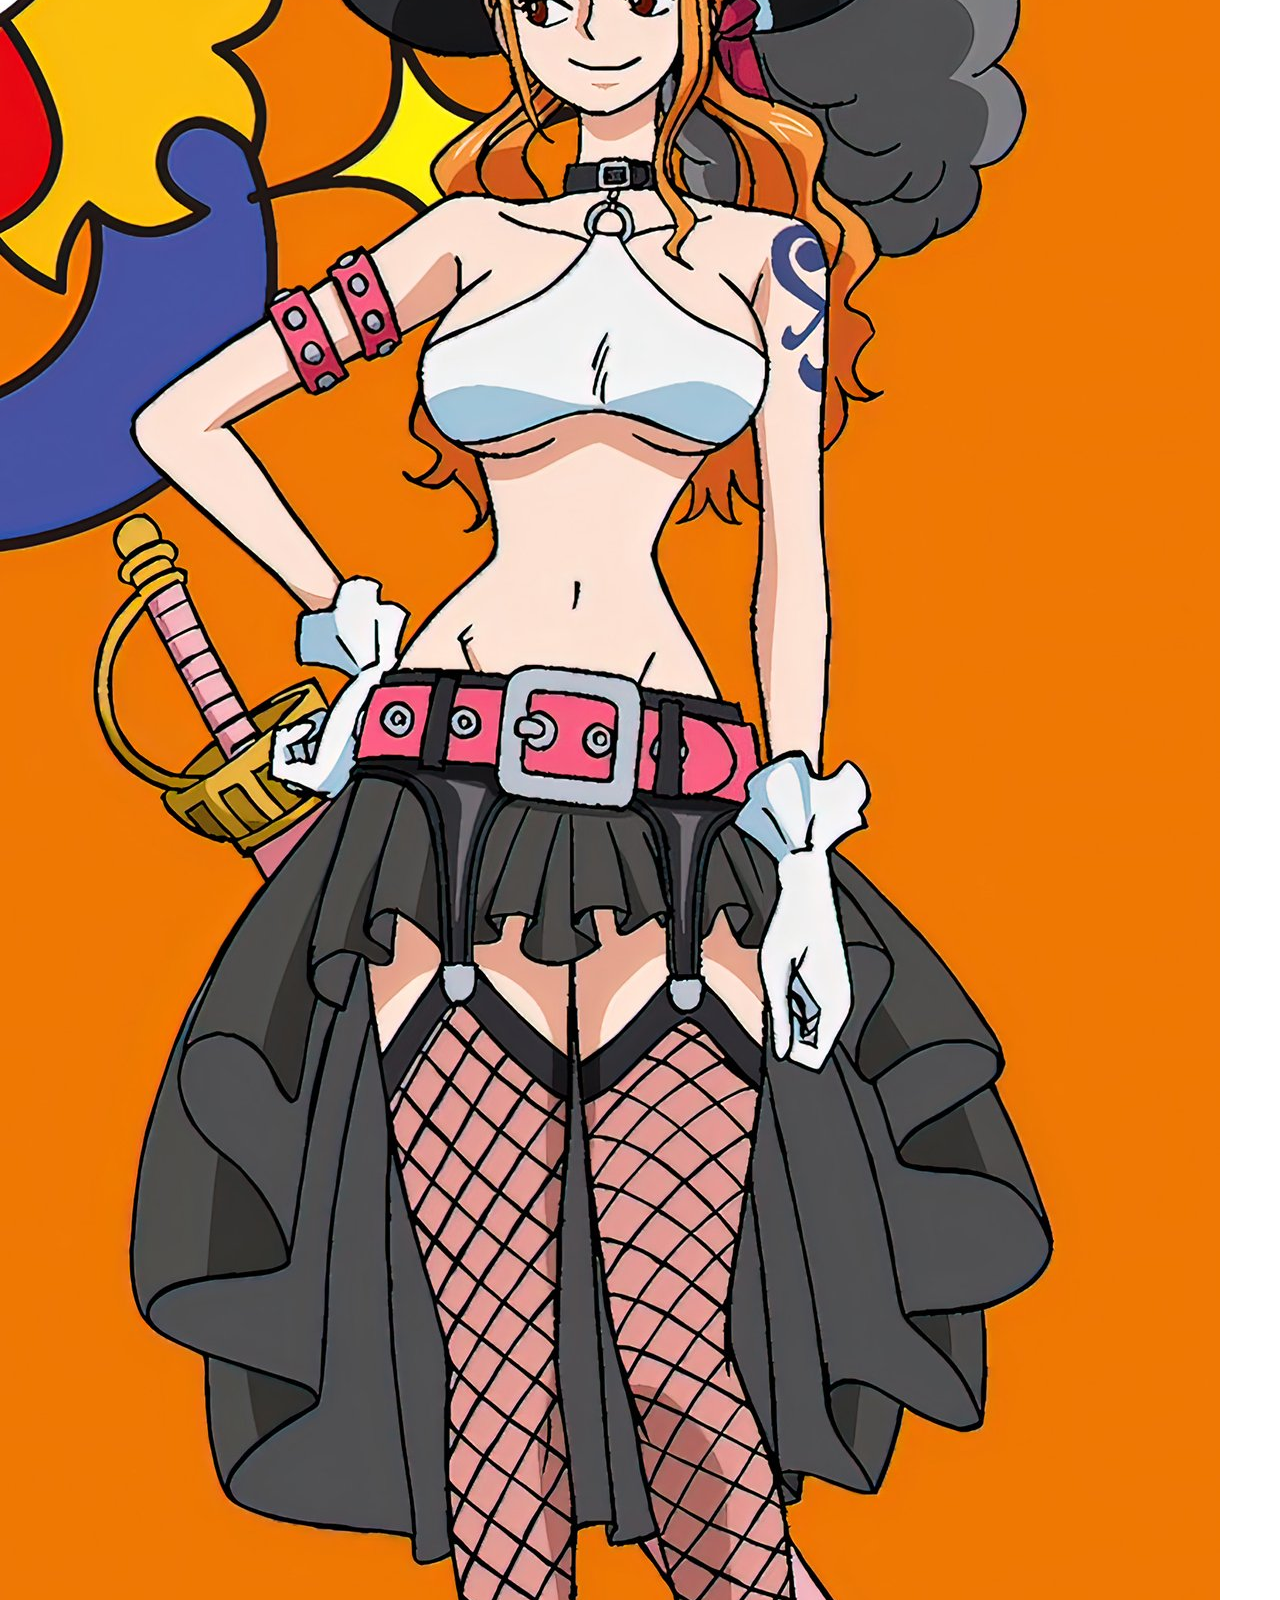
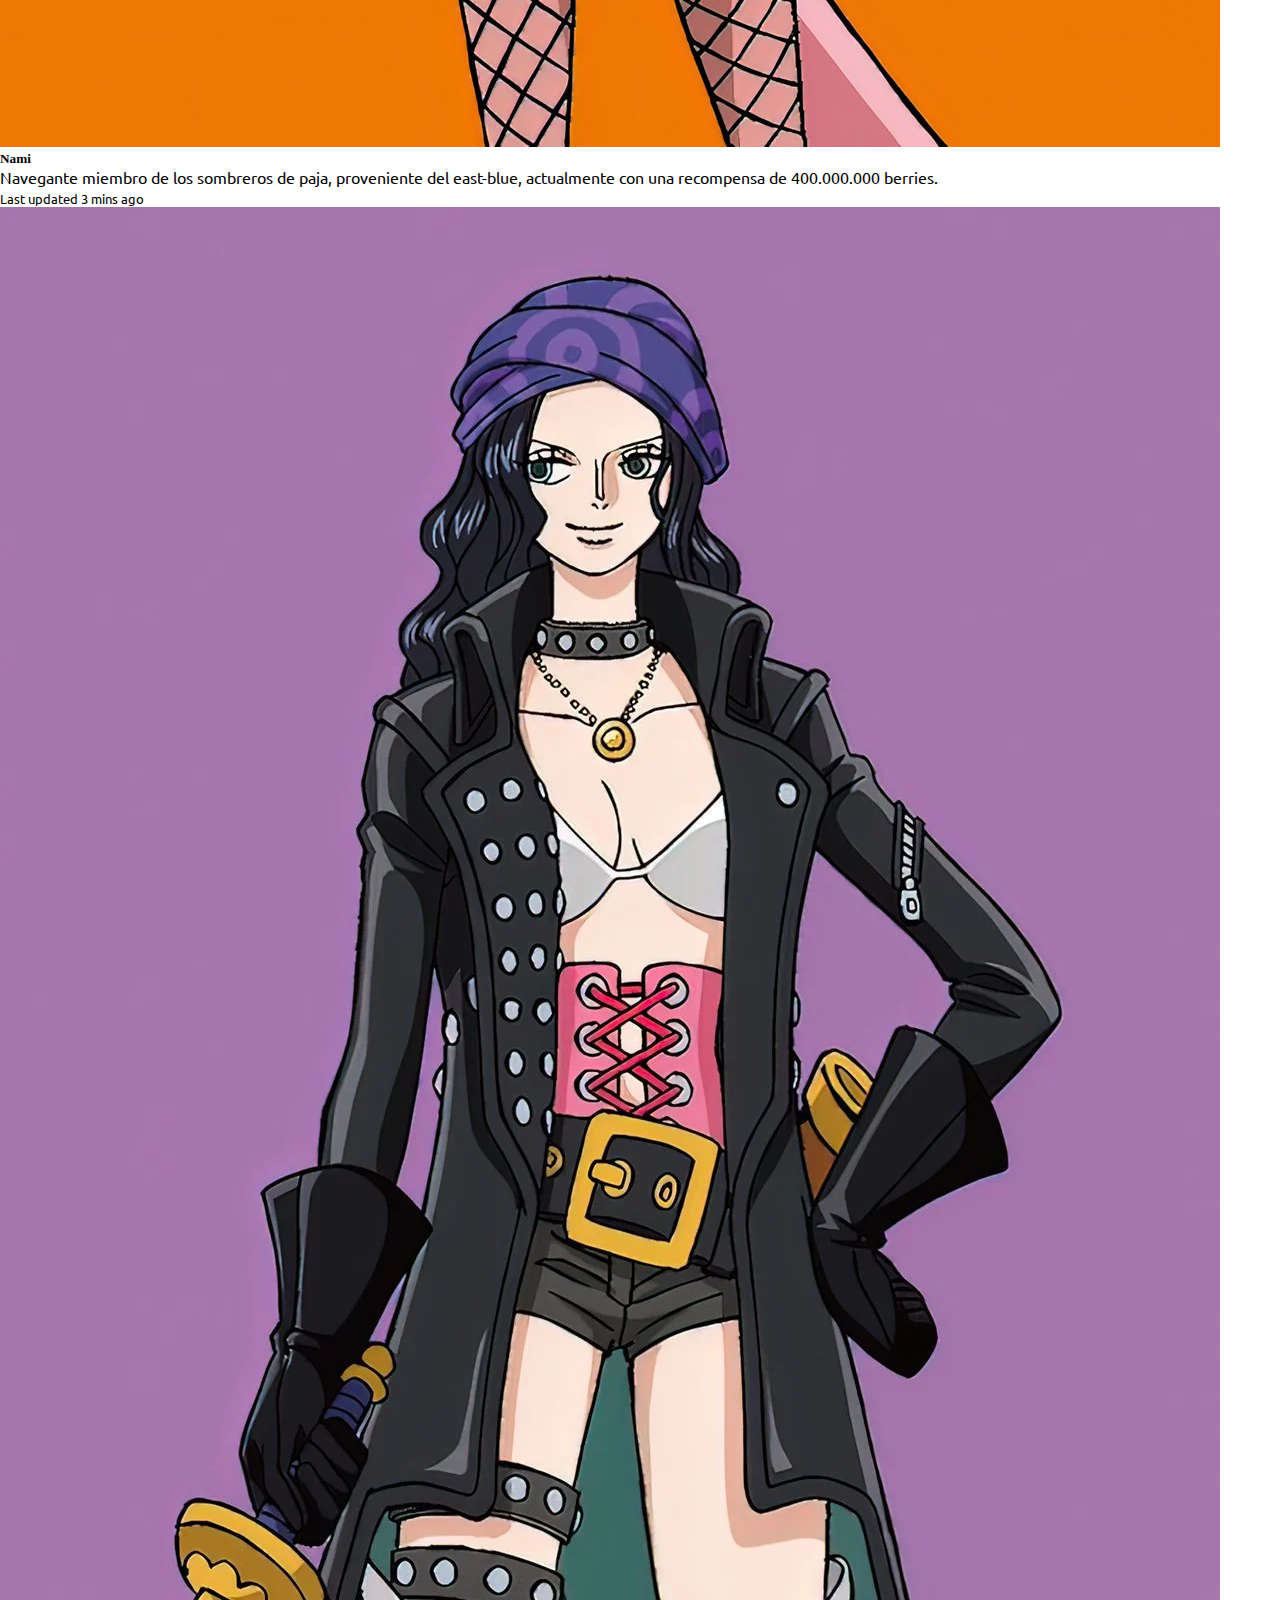
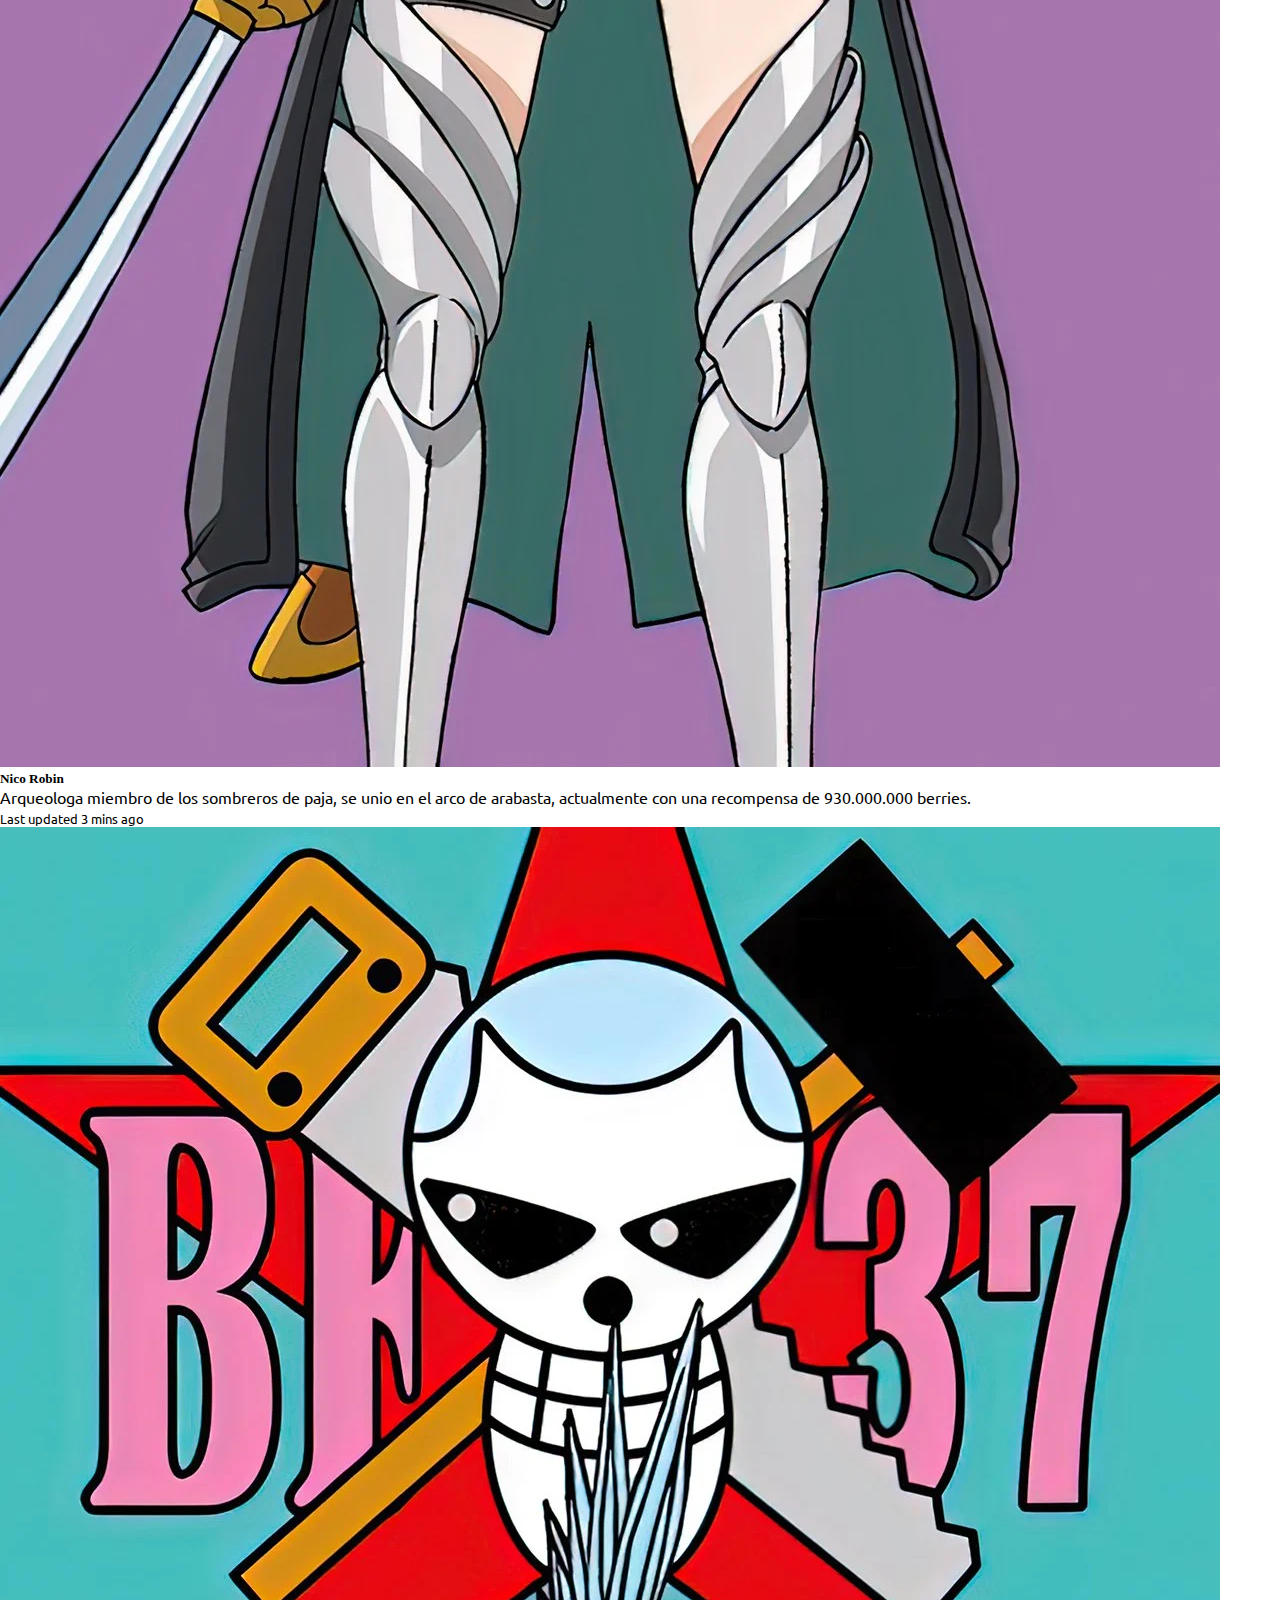
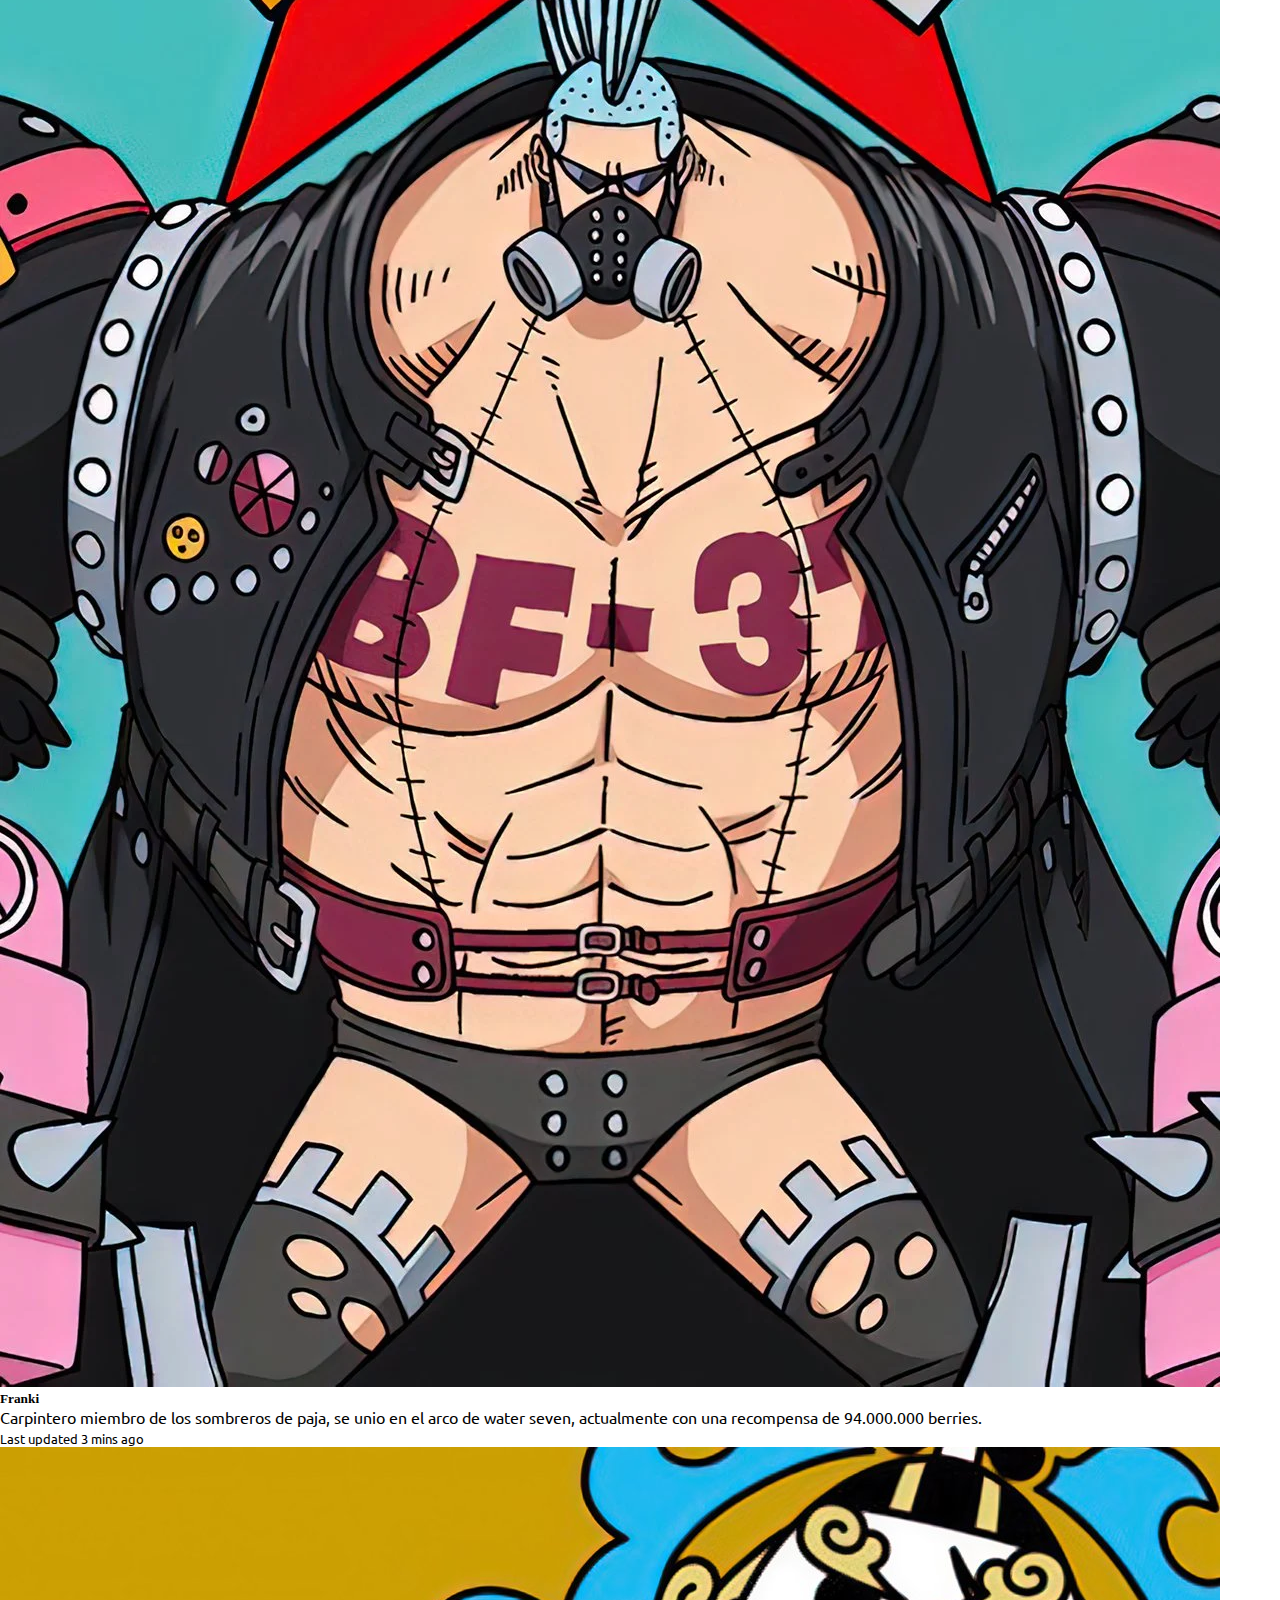
<file: pages/mugiwaras.html>
<!DOCTYPE html>
<html lang="en">

<head>
    <meta charset="UTF-8">
    <meta http-equiv="X-UA-Compatible" content="IE=edge">
    <meta name="viewport" content="width=device-width, initial-scale=1.0">
    <title>Los sombreros de paja</title>
    <link rel="shortcut icon" href="../img/icono mugiwaras.png" type="image/x-icon">
    <link rel="stylesheet" href="https://cdn.jsdelivr.net/npm/bootstrap-icons@1.10.3/font/bootstrap-icons.css">
    <link href="https://cdn.jsdelivr.net/npm/bootstrap@5.3.0-alpha1/dist/css/bootstrap.min.css" rel="stylesheet"
        integrity="sha384-GLhlTQ8iRABdZLl6O3oVMWSktQOp6b7In1Zl3/Jr59b6EGGoI1aFkw7cmDA6j6gD" crossorigin="anonymous">

    <link rel="stylesheet" href="../css/estilos.css">
</head>

<body>
    <header>
        <nav class="navbar navbar-expand-lg bg-primary-subtle fs-6">
            <div class="container-fluid">
                <a class="navbar-brand fw-bold" href="../index.html">ONE PIECE</a>
                <button class="navbar-toggler" type="button" data-bs-toggle="collapse" data-bs-target="#navbarNav"
                    aria-controls="navbarNav" aria-expanded="false" aria-label="Toggle navigation">
                    <span class="navbar-toggler-icon"></span>
                </button>
                <div class="collapse navbar-collapse" id="navbarNav">
                    <ul class="navbar-nav">
                        <li class="nav-item">
                            <a class="nav-link active" aria-current="page" href="../index.html">INICIO</a>
                        </li>
                        <li class="nav-item">
                            <a class="nav-link" href="./mugiwaras.html">MUGIWARAS</a>
                        </li>
                        <li class="nav-item">
                            <a class="nav-link" href="./frutasdeladiablo.html">FRUTAS DEL DIABLO</a>
                        </li>
                        <li class="nav-item">
                            <a class="nav-link" href="./haki.html"">HAKI</a>
                        </li>
                        <li class=" nav-item">
                                <a class="nav-link" href="./yonkou.html">YONKOU</a>
                        </li>
                    </ul>
                </div>
            </div>
        </nav>
    </header>

    <main>

        <section class="tituloContenedor">
            <h1>LOS SOMBREROS DE PAJA</h1>

            <p class="justify-content">Los Piratas de Sombrero de Paja (麦わらの海賊団 Mugiwara no Kaizoku-dan), principalmente
                conocidos como la
                Banda de Sombrero
                de Paja (麦わらの一味 Mugiwara no Ichimi), es una banda de piratas originaria del East Blue, pero tiene
                miembros de
                diferentes partes del mundo. Ellos son el foco y los principales protagonistas de la trama del manga y
                el anime de One
                Piece, siendo capitaneados por el protagonista principal de la serie, Monkey D. Luffy.</p>
        </section>

        <section class="container pb-5">
            <div class="row">
                <div class="col-md-4 shadow p-3 mb-5 bg-body-tertiary rounded card-4">
                    <div class="card mb-3" style="max-width: 540px;">
                        <div class="row g-0">
                            <div class="col-md-4">
                                <img src="../img/luffi100x100.jpg" class="img-fluid rounded-start" alt="img-luffi">
                            </div>
                            <div class="col-md-8">
                                <div class="card-body">
                                    <h5 class="card-title">Monkey D. Luffi</h5>
                                    <p class="card-text">Capitan de los sombreros de paja, proveniente del east-blue,
                                        actualmente cuarto Yonkou, con una recompensa de 3.000.000.000 berries.</p>
                                    <p class="card-text"><small class="text-muted">Last updated 3 mins ago</small>
                                    </p>
                                </div>
                            </div>
                        </div>
                    </div>
                </div>
                <div class="col-md-4 shadow p-3 mb-5 bg-body-tertiary rounded card-4">
                    <div class="card mb-3">
                        <div class="row g-0">
                            <div class="col-md-4">
                                <img src="../img/zororeal2.jpg" class="img-fluid rounded-start" alt="img-zoro">
                            </div>
                            <div class="col-md-8">
                                <div class="card-body">
                                    <h5 class="card-title">Roronoa Zoro</h5>
                                    <p class="card-text">Espadachin mano derecha de monkey d. luffi , segundo miembro
                                        del trio moustroso, proveniente del east-blue, actualmente con una recompensa de
                                        1.520.000.000 berries</p>
                                    <p class="card-text"><small class="text-muted">Last updated 3 mins ago</small>
                                    </p>
                                </div>
                            </div>
                        </div>
                    </div>
                </div>
                <div class="col-md-4 shadow p-3 mb-5 bg-body-tertiary rounded card-4">
                    <div class="card mb-3">
                        <div class="row g-0">
                            <div class="col-md-4">
                                <img src="../img/sanjireal.webp" class="img-fluid rounded-start" alt="img-sanji">
                            </div>
                            <div class="col-md-8">
                                <div class="card-body">
                                    <h5 class="card-title">Vizmoke Sanji</h5>
                                    <p class="card-text">Cocinero mano izquierda de monkey d. luffi , tercer miembro del
                                        trio moustroso, proveniente del east-blue, actualmente con una recompensa de
                                        1.430.000.000 berries.</p>
                                    <p class="card-text"><small class="text-muted">Last updated 3 mins ago</small>
                                    </p>
                                </div>
                            </div>
                        </div>
                    </div>
                </div>
                <div class="col-md-4 shadow p-3 mb-5 bg-body-tertiary rounded card-4">
                    <div class="card mb-3">
                        <div class="row g-0">
                            <div class="col-md-4">
                                <img src="../img/ussop real.webp" class="img-fluid rounded-start" alt="img-ussop">
                            </div>
                            <div class="col-md-8">
                                <div class="card-body">
                                    <h5 class="card-title">Ussop</h5>
                                    <p class="card-text">Francotirador,cuarto miembro en unirse a los sombreros de paja,
                                        proveniente del east-blue, actualmente con una recompensa de
                                        400.000.000 berries.</p>
                                    <p class="card-text"><small class="text-muted">Last updated 3 mins ago</small>
                                    </p>
                                </div>
                            </div>
                        </div>
                    </div>
                </div>
                <div class="col-md-4 shadow p-3 mb-5 bg-body-tertiary rounded card-4">
                    <div class="card mb-3">
                        <div class="row g-0">
                            <div class="col-md-4">
                                <img src="../img/namireal.jpg" class="img-fluid rounded-start" alt="img-nami">
                            </div>
                            <div class="col-md-8">
                                <div class="card-body">
                                    <h5 class="card-title">Nami</h5>
                                    <p class="card-text">Navegante miembro de los sombreros de paja,
                                        proveniente del east-blue, actualmente con una recompensa de
                                        400.000.000 berries.</p>
                                    <p class="card-text"><small class="text-muted">Last updated 3 mins ago</small>
                                    </p>
                                </div>
                            </div>
                        </div>
                    </div>
                </div>
                <div class="col-md-4  shadow p-3 mb-5 bg-body-tertiary rounded card-4">
                    <div class="card mb-3">
                        <div class="row g-0">
                            <div class="col-md-4">
                                <img src="../img/nicoreal.webp" class="img-fluid rounded-start" alt="img-nicorobin">
                            </div>
                            <div class="col-md-8">
                                <div class="card-body">
                                    <h5 class="card-title">Nico Robin</h5>
                                    <p class="card-text">Arqueologa miembro de los sombreros de paja,
                                        se unio en el arco de arabasta, actualmente con una recompensa de
                                        930.000.000 berries.</p>
                                    <p class="card-text"><small class="text-muted">Last updated 3 mins ago</small>
                                    </p>
                                </div>
                            </div>
                        </div>
                    </div>
                </div>
                <div class="col-md-4 shadow p-2 mb-5 bg-body-tertiary rounded card-4">
                    <div class="card mb-3">
                        <div class="row g-0">
                            <div class="col-md-4">
                                <img src="../img/franki real.webp" class="img-fluid rounded-start" alt="img-franki">
                            </div>
                            <div class="col-md-8">
                                <div class="card-body">
                                    <h5 class="card-title">Franki</h5>
                                    <p class="card-text">Carpintero miembro de los sombreros de paja,
                                        se unio en el arco de water seven, actualmente con una recompensa de
                                        94.000.000 berries.</p>
                                    <p class="card-text"><small class="text-muted">Last updated 3 mins ago</small>
                                    </p>
                                </div>
                            </div>
                        </div>
                    </div>
                </div>
                <div class="col-md-4 shadow p-3 mb-5 bg-body-tertiary rounded card-4">
                    <div class="card mb-3">
                        <div class="row g-0">
                            <div class="col-md-4">
                                <img src="../img/jimbre real.jpg" class="img-fluid rounded-start" alt="img-jimbe">
                            </div>
                            <div class="col-md-8">
                                <div class="card-body">
                                    <h5 class="card-title">Jimbre</h5>
                                    <p class="card-text">Timonel miembro de los sombreros de paja,
                                        se unio en el arco de whole cake (renunciando a los piratas de Big Mom),
                                        actualmente con una recompensa de
                                        250.000.000 berries.</p>
                                    <p class="card-text"><small class="text-muted">Last updated 3 mins ago</small>
                                    </p>
                                </div>
                            </div>
                        </div>
                    </div>
                </div>
                <div class="col-md-4 shadow p-3 mb-5 bg-body-tertiary rounded card-4">
                    <div class="card mb-3">
                        <div class="row g-0">
                            <div class="col-md-4">
                                <img src="../img/brokkreal.webp" class="img-fluid rounded-start" alt="img-brook">
                            </div>
                            <div class="col-md-8">
                                <div class="card-body">
                                    <h5 class="card-title">Brook</h5>
                                    <p class="card-text">Musico y el segundo espadachin de los sombreros de paja,
                                        se unio en el arco de Florian triangle,actualmente con una recompensa de
                                        383.000.000 berries.</p>
                                    <p class="card-text"><small class="text-muted">Last updated 3 mins ago</small>
                                    </p>
                                </div>
                            </div>
                        </div>
                    </div>
                </div>
            </div>
        </section>
    </main>

    <footer class="pie_pagina2">
        <div class="container p-4 pb-0">
            <div class="mb-4">
                <a class="btn btn-outline-light btn-floating m-1"
                    href="https://es-la.facebook.com/login/device-based/regular/login/" role="button"><i
                        class="bi bi-facebook"></i></a>
                <a class="btn btn-outline-light btn-floating m-1" href="https://twitter.com/?lang=es" role="button"><i
                        class="bi bi-twitter"></i></a>
                <a class="btn btn-outline-light btn-floating m-1" href="https://www.google.com/" role="button"><i
                        class="bi bi-google"></i></a>
                <a class="btn btn-outline-light btn-floating m-1" href="https://www.instagram.com/" role="button"><i
                        class="bi bi-instagram"></i></a>
                <a class="btn btn-outline-light btn-floating m-1" href="https://cl.linkedin.com/" role="button"><i
                        class="bi bi-linkedin"></i></a>
                <a class="btn btn-outline-light btn-floating m-1" href="https://github.com/" role="button"><i
                        class="bi bi-github"></i></a>
            </div>
        </div>
        <div class="copyright">
            © 2020 Copyright :
            <a href="https://one-piece.com/">Onepiece.com</a>
        </div>
    </footer>

    <script src="https://cdn.jsdelivr.net/npm/bootstrap@5.3.0-alpha1/dist/js/bootstrap.bundle.min.js"
        integrity="sha384-w76AqPfDkMBDXo30jS1Sgez6pr3x5MlQ1ZAGC+nuZB+EYdgRZgiwxhTBTkF7CXvN" crossorigin="anonymous">
        </script>
</body>

</html>
</file>
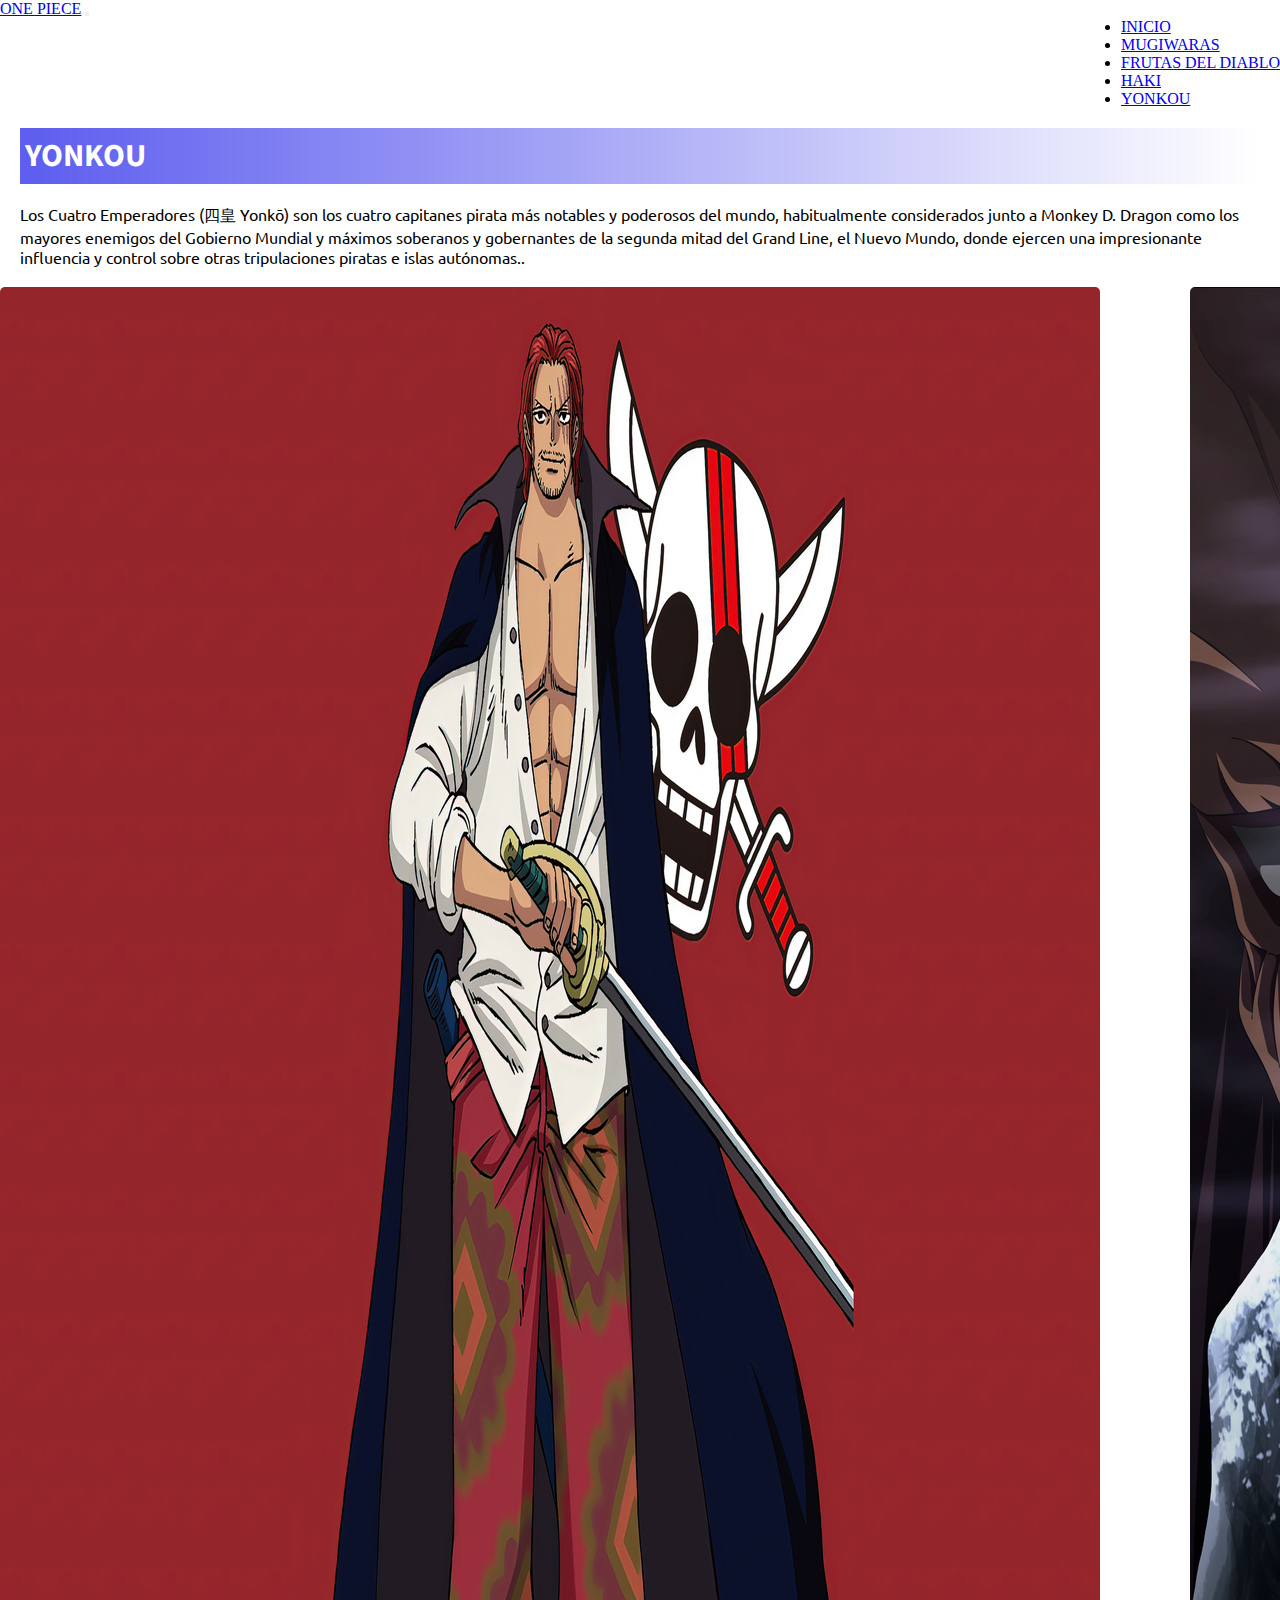
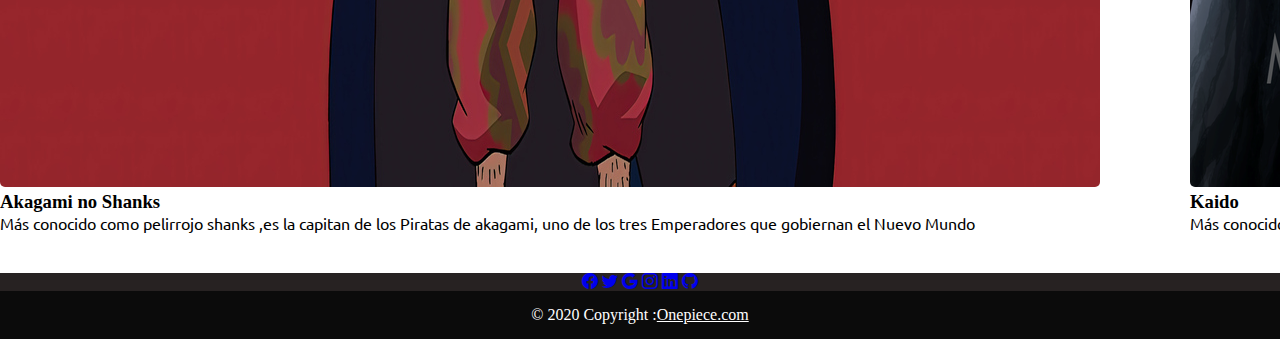
<file: pages/yonkou.html>
<!DOCTYPE html>
<html lang="en">

<head>
    <meta charset="UTF-8">
    <meta http-equiv="X-UA-Compatible" content="IE=edge">
    <meta name="viewport" content="width=device-width, initial-scale=1.0">
    <title>One Piece | Yonkou</title>

    <meta name="keywords"
        content="anime, manga, onepiece, toei, netflix, animeflv, animeid, bigmom, shanks, pelirrojo, kaido, yonkou, emperadores, erapirata, muertekaido, canibalismo">
    <meta name="description"
        content="Descripcion general de los tres emperadores del mar, despues de la muerte de barba blanca , los cuales son akagami , big mom y kaido">

    <link rel="shortcut icon" href="../img/icono yonkou.png" type="image/x-icon">
    <link rel="stylesheet" href="https://cdn.jsdelivr.net/npm/bootstrap-icons@1.10.3/font/bootstrap-icons.css">
    <link href="https://cdn.jsdelivr.net/npm/bootstrap@5.3.0-alpha1/dist/css/bootstrap.min.css" rel="stylesheet"
        integrity="sha384-GLhlTQ8iRABdZLl6O3oVMWSktQOp6b7In1Zl3/Jr59b6EGGoI1aFkw7cmDA6j6gD" crossorigin="anonymous">

    <link rel="stylesheet" href="../css/estilos.css">
</head>

<body>
    <header>
        <nav class="navbar navbar-expand-lg bg-primary-subtle fs-6">
            <div class="container-fluid">
                <a class="navbar-brand fw-bold" href="../index.html">ONE PIECE</a>
                <button class="navbar-toggler" type="button" data-bs-toggle="collapse" data-bs-target="#navbarNav"
                    aria-controls="navbarNav" aria-expanded="false" aria-label="Toggle navigation">
                    <span class="navbar-toggler-icon"></span>
                </button>
                <div class="collapse navbar-collapse" id="navbarNav">
                    <ul class="navbar-nav">
                        <li class="nav-item">
                            <a class="nav-link active" aria-current="page" href="../index.html">INICIO</a>
                        </li>
                        <li class="nav-item">
                            <a class="nav-link" href="./mugiwaras.html">MUGIWARAS</a>
                        </li>
                        <li class="nav-item">
                            <a class="nav-link" href="./frutasdeladiablo.html">FRUTAS DEL DIABLO</a>
                        </li>
                        <li class="nav-item">
                            <a class="nav-link" href="./haki.html"">HAKI</a>
                        </li>
                        <li class=" nav-item">
                                <a class="nav-link" href="./yonkou.html">YONKOU</a>
                        </li>
                    </ul>
                </div>
            </div>
        </nav>
    </header>
    <main>
        <section class="tituloContenedor4">
            <h1>YONKOU</h1>

            <p class="justify-content">Los Cuatro Emperadores (四皇 Yonkō) son los cuatro capitanes pirata más notables y
                poderosos del mundo, habitualmente
                considerados junto a Monkey D. Dragon como los mayores enemigos del Gobierno Mundial y máximos soberanos
                y gobernantes
                de la segunda mitad del Grand Line, el Nuevo Mundo, donde ejercen una impresionante influencia y control
                sobre otras
                tripulaciones piratas e islas autónomas..</p>
        </section>

        <section class="container yonkou">
            <div class="yonkou1">
                <img src="../img/shanksreal.jpg" class="card-img-top img3" alt="img-shanks">
                <div class="card-body">
                    <h3>Akagami no Shanks</h3>
                    <p class="card-text">Más conocido como pelirrojo shanks ,es la capitan de los Piratas de akagami,
                        uno de los tres
                        Emperadores que gobiernan el Nuevo Mundo</p>
                </div>
            </div>
            <div class="yonkou1">
                <img src="../img/kaidoreal (1).png" class="card-img-top img3" alt="img-kaido">
                <div class="card-body">
                    <h3>Kaido</h3>
                    <p class="card-text">Más conocido como el rey de las bestias ,es el capitan de los Piratas
                        calamidad, una de los tres
                        Emperadores que gobiernan el Nuevo Mundo</p>
                </div>
            </div>
            <div class="yonkou1">
                <img src="../img/bigmomreal.jpg" class="card-img-top img3" alt="img-bigmom">
                <div class="card-body">
                    <h3>Charlotte Linlin</h3>
                    <p class="card-text">Más conocida como Big Mom ,es la capitana de los Piratas de Big Mom, una de los
                        tres
                        Emperadores que gobiernan el Nuevo Mundo</p>
                </div>
            </div>
        </section>
    </main>
    <footer class="pie_pagina2">
        <div class="container p-4 pb-0">
            <div class="mb-4">
                <a class="btn btn-outline-light btn-floating m-1"
                    href="https://es-la.facebook.com/login/device-based/regular/login/" role="button"><i
                        class="bi bi-facebook"></i></a>
                <a class="btn btn-outline-light btn-floating m-1" href="https://twitter.com/?lang=es" role="button"><i
                        class="bi bi-twitter"></i></a>
                <a class="btn btn-outline-light btn-floating m-1" href="https://www.google.com/" role="button"><i
                        class="bi bi-google"></i></a>
                <a class="btn btn-outline-light btn-floating m-1" href="https://www.instagram.com/" role="button"><i
                        class="bi bi-instagram"></i></a>
                <a class="btn btn-outline-light btn-floating m-1" href="https://cl.linkedin.com/" role="button"><i
                        class="bi bi-linkedin"></i></a>
                <a class="btn btn-outline-light btn-floating m-1" href="https://github.com/" role="button"><i
                        class="bi bi-github"></i></a>
            </div>
        </div>
        <div class="copyright">
            © 2020 Copyright :
            <a href="https://one-piece.com/">Onepiece.com</a>
        </div>
    </footer>

    <script src="https://cdn.jsdelivr.net/npm/bootstrap@5.3.0-alpha1/dist/js/bootstrap.bundle.min.js"
        integrity="sha384-w76AqPfDkMBDXo30jS1Sgez6pr3x5MlQ1ZAGC+nuZB+EYdgRZgiwxhTBTkF7CXvN" crossorigin="anonymous">
        </script>
</body>

</html>
</file>
<file: css/estilos.css>
@import url("https://fonts.googleapis.com/css2?family=Inter:wght@400;500;600&family=Playfair+Display:ital,wght@0,400;0,500;1,400;1,500&family=Poppins:wght@100;200;400;500;700&family=Source+Sans+Pro:wght@200;300;400;600&display=swap");
@import url("https://fonts.googleapis.com/css2?family=Ubuntu:ital,wght@0,300;0,400;1,500&display=swap");
* {
  margin: 0;
  padding: 0;
  box-sizing: border-box;
}

h1 {
  font-family: "Source Sans Pro", sans-serif;
}

p {
  font-family: "Ubuntu", sans-serif;
}

.card-4 {
  animation: fade-in-bottom 1.3s cubic-bezier(0.39, 0.575, 0.565, 1) both;
}
@keyframes fade-in-bottom {
  0% {
    transform: translateY(50px);
    opacity: 0;
  }
  100% {
    transform: translateY(0);
    opacity: 1;
  }
}
.collapse {
  display: flex;
  justify-content: end;
}

.seccionPrincipal {
  height: 90vh;
  background-image: url("../img/one-piece-artwork-4011.webp");
  background-size: cover;
}
.seccionPrincipal h1 {
  animation: text-focus-in 2s cubic-bezier(0.55, 0.085, 0.68, 0.53) both;
}
@keyframes text-focus-in {
  0% {
    filter: blur(12px);
    opacity: 0;
  }
  100% {
    filter: blur(0px);
    opacity: 1;
  }
}

.paginasPiratas {
  padding: 40px;
}
.paginasPiratas h2 {
  margin-bottom: 40px;
  text-align: center;
}
.paginasPiratas .targetas {
  display: flex;
  gap: 40px;
}
.paginasPiratas .targetas a {
  text-decoration: none;
  color: black;
  padding: 10px;
}
.paginasPiratas .targetas .targeta {
  background-color: rgba(17, 41, 197, 0.573);
  width: 100%;
  border-radius: 10px;
  display: flex;
  flex-direction: column;
  align-items: center;
}
.paginasPiratas .targetas .targeta:hover {
  transform: translate(0, -20px);
}
.paginasPiratas .targetas .targeta .img {
  width: 100%;
  border-radius: 10px;
}

.pie_pagina {
  background-image: url("../img/wallpaperbetter.jpg");
  background-size: cover;
  display: grid;
  grid-template-columns: 1fr 1fr;
  grid-template-areas: "texto .";
}
.pie_pagina .formulario {
  grid-area: texto;
  color: white;
  background-color: rgba(0, 0, 255, 0.278);
  padding: 60px;
}
.pie_pagina .formulario .unete {
  background-image: linear-gradient(to right, rgb(93, 93, 239), transparent);
}
.pie_pagina .texto_1 {
  border-bottom: 3px solid white;
  margin-bottom: 30px;
  padding-bottom: 30px;
}

.pie_pagina2 {
  display: flex;
  flex-direction: column;
  text-align: center;
  background-color: rgb(39, 34, 34);
}
.pie_pagina2 .copyright {
  display: flex;
  background-color: rgb(11, 11, 11);
  width: 100%;
  color: white;
  justify-content: center;
  padding: 15px;
}
.pie_pagina2 .copyright a {
  color: white;
}

.tituloContenedor {
  padding: 20px;
}
.tituloContenedor h1 {
  background-image: linear-gradient(to right, rgb(93, 93, 239), transparent);
  color: white;
  font-size: 2rem;
  font-weight: bold;
  padding: 5px;
  margin-bottom: 20px;
  animation: focus-in-contract 0.7s cubic-bezier(0.25, 0.46, 0.45, 0.94) both;
}
@keyframes focus-in-contract {
  0% {
    letter-spacing: 1em;
    filter: blur(12px);
    opacity: 0;
  }
  100% {
    filter: blur(0px);
    opacity: 1;
  }
}

.card-4:hover {
  transform: translate(0, -20px);
}

.tituloContenedor2 {
  padding: 20px;
}
.tituloContenedor2 h1 {
  background-image: linear-gradient(to right, rgb(93, 93, 239), transparent);
  color: white;
  font-size: 2rem;
  font-weight: bold;
  padding: 5px;
  margin-bottom: 20px;
  animation: focus-in-contract 0.7s cubic-bezier(0.25, 0.46, 0.45, 0.94) both;
}
@keyframes focus-in-contract {
  0% {
    letter-spacing: 1em;
    filter: blur(12px);
    opacity: 0;
  }
  100% {
    filter: blur(0px);
    opacity: 1;
  }
}

.tituloContenedor3 {
  padding: 20px;
}
.tituloContenedor3 h1 {
  background-image: linear-gradient(to right, rgb(93, 93, 239), transparent);
  color: white;
  font-weight: bold;
  padding: 5px;
  font-size: 2rem;
  margin-bottom: 20px;
  animation: focus-in-contract 0.7s cubic-bezier(0.25, 0.46, 0.45, 0.94) both;
}
@keyframes focus-in-contract {
  0% {
    letter-spacing: 1em;
    filter: blur(12px);
    opacity: 0;
  }
  100% {
    filter: blur(0px);
    opacity: 1;
  }
}

.targetas2 {
  margin: 90px;
  text-align: center;
}
.targetas2 h2 {
  margin: 80px;
}
.targetas2 .targetas3 {
  display: flex;
  gap: 40px;
  justify-content: center;
  align-items: center;
}
.targetas2 .targetas3 a {
  text-decoration: none;
  font-weight: bold;
  color: black;
  padding: 10px;
}
.targetas2 .targetas3 .targeta4 {
  border: 2px solid rgba(92, 56, 56, 0.447);
  width: 100%;
  border-radius: 10px;
  display: flex;
  flex-direction: column;
  align-items: center;
}
.targetas2 .targetas3 .targeta4 .img2 {
  padding: 5px;
  width: 300px;
  height: 300px;
  border-radius: 10px;
}
.targetas2 .targetas3 .targeta_shank:hover {
  transform: translate(0, -20px);
  box-shadow: 3px 3px 60px red;
}
.targetas2 .targetas3 .targeta_bigmom:hover {
  transform: translate(0, -20px);
  box-shadow: 3px 3px 60px pink;
}
.targetas2 .targetas3 .targeta_kaido:hover {
  transform: translate(0, -20px);
  box-shadow: 3px 3px 60px black;
}

.tituloContenedor4 {
  padding: 20px;
}
.tituloContenedor4 h1 {
  background-image: linear-gradient(to right, rgb(93, 93, 239), transparent);
  color: white;
  font-size: 2rem;
  font-weight: bold;
  padding: 5px;
  margin-bottom: 20px;
  animation: focus-in-contract 0.7s cubic-bezier(0.25, 0.46, 0.45, 0.94) both;
}
@keyframes focus-in-contract {
  0% {
    letter-spacing: 1em;
    filter: blur(12px);
    opacity: 0;
  }
  100% {
    filter: blur(0px);
    opacity: 1;
  }
}

.yonkou {
  display: flex;
  gap: 90px;
  justify-content: space-evenly;
  margin-bottom: 40px;
}
.yonkou .yonkou1 {
  animation: slide-in-elliptic-left-fwd 1.3s cubic-bezier(0.25, 0.46, 0.45, 0.94) both;
}
@keyframes slide-in-elliptic-left-fwd {
  0% {
    transform: translateX(-800px) rotateY(30deg) scale(0);
    transform-origin: -100% 50%;
    opacity: 0;
  }
  100% {
    transform: translateX(0) rotateY(0) scale(1);
    transform-origin: 1800px 50%;
    opacity: 1;
  }
}
.yonkou .yonkou1 .img3 {
  border-radius: 5px;
}
.yonkou .yonkou1:nth-child(1) {
  animation-delay: 0.2s;
}
.yonkou .yonkou1:nth-child(2) {
  animation-delay: 0.5s;
}
.yonkou .yonkou1:nth-child(3) {
  animation-delay: 1s;
}

@media screen and (max-width: 1024px) {
  .pie_pagina {
    grid-template-columns: 2fr 1fr;
  }
  .targetas3 {
    flex-direction: column;
  }
}
@media screen and (max-width: 767px) {
  .targetas {
    flex-direction: column;
  }
  .pie_pagina {
    grid-template-columns: 2fr;
  }
  .targetas2 {
    margin: 3px 0px 3px 0px;
  }
  .yonkou {
    flex-direction: column;
    align-items: center;
  }
}
@media screen and (max-width: 320px) {
  .targetas2 .targetas3 .targeta4 .img2 {
    width: 250px;
    height: 200px;
  }
}/*# sourceMappingURL=estilos.css.map */
</file>
